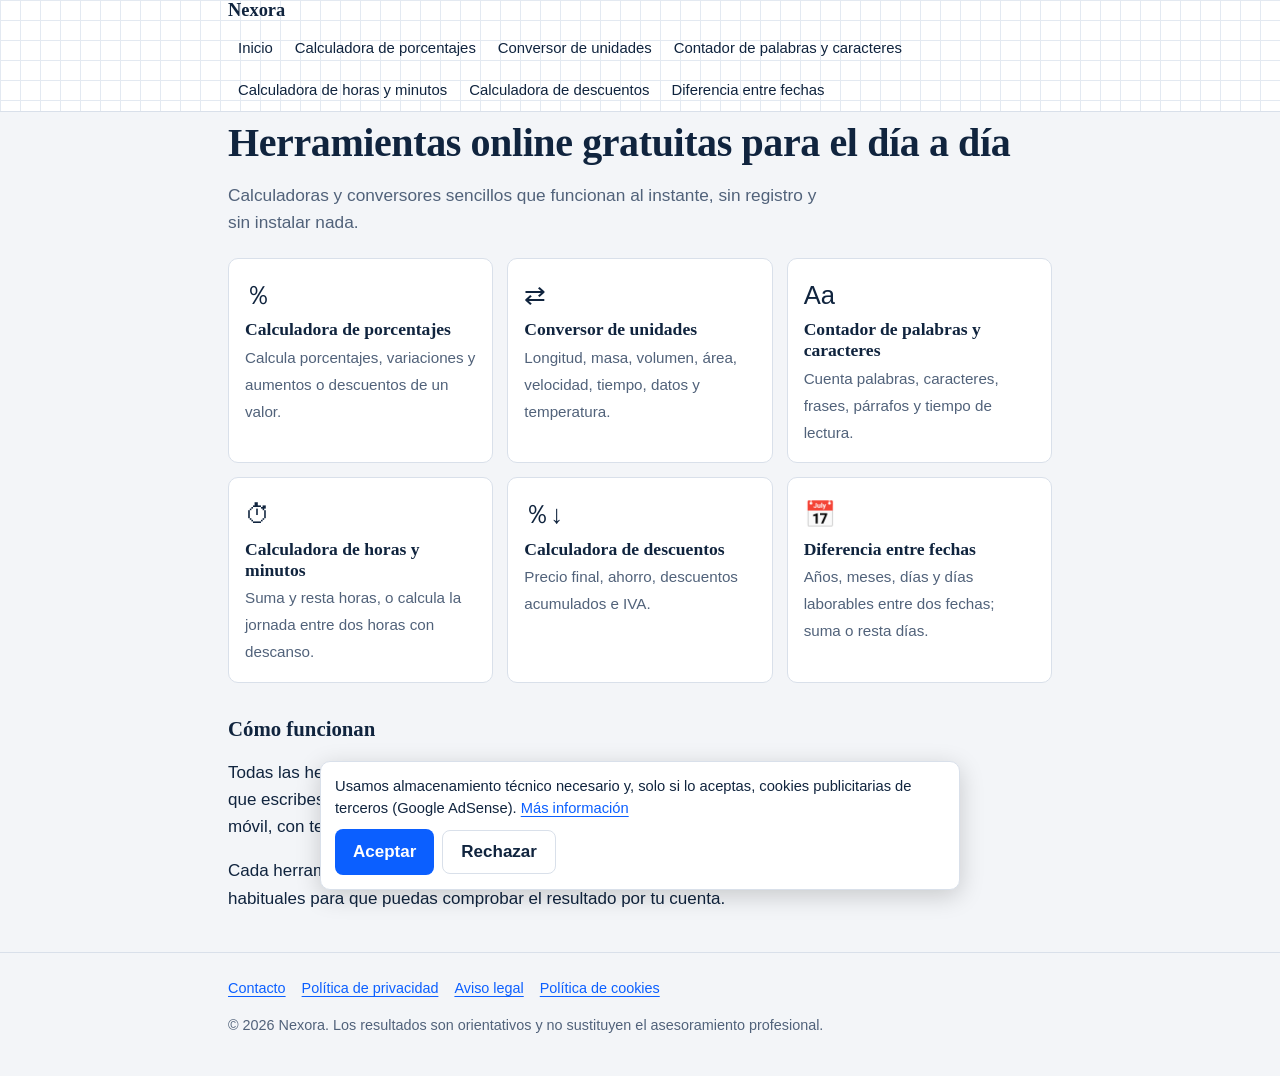
<file: index.html>
<!DOCTYPE html>
<html lang="es"><head><meta name="google-adsense-account" content="ca-pub-1787926124240330"><meta charset="utf-8"><meta name="viewport" content="width=device-width,initial-scale=1,viewport-fit=cover">
<title>Nexora: calculadoras y conversores online gratis</title><meta name="description" content="Calculadora de porcentajes, conversor de unidades, contador de palabras, calculadora de horas, de descuentos y de diferencia entre fechas. Gratis y sin registro.">
<meta name="robots" content="index,follow,max-image-preview:large"><meta name="theme-color" content="#0b5fff">
<link rel="icon" href="data:image/svg+xml,%3Csvg xmlns='http://www.w3.org/2000/svg' viewBox='0 0 32 32'%3E%3Crect width='32' height='32' rx='7' fill='%230b5fff'/%3E%3Cpath d='M9 16h14M16 9v14' stroke='white' stroke-width='3' stroke-linecap='round'/%3E%3C/svg%3E"><link rel="stylesheet" href="style.css">
<meta property="og:type" content="website"><meta property="og:locale" content="es_ES"><meta property="og:site_name" content="Nexora">
<meta property="og:title" content="Nexora: calculadoras y conversores online gratis"><meta property="og:description" content="Calculadora de porcentajes, conversor de unidades, contador de palabras, calculadora de horas, de descuentos y de diferencia entre fechas. Gratis y sin registro."><script type="application/ld+json">{"@context": "https://schema.org", "@type": "WebSite", "name": "Nexora", "inLanguage": "es"}</script>
<script src="app.js" defer></script></head><body>
<a class="skip" href="#main">Saltar al contenido</a>
<header class="top"><div class="wrap bar"><a class="logo" href="index.html">Nexora</a>
<button class="menu" aria-expanded="false" aria-controls="nv">Menú</button>
<nav id="nv" aria-label="Principal"><ul><li><a href="index.html">Inicio</a></li><li><a href="calculadora-porcentajes.html">Calculadora de porcentajes</a></li><li><a href="conversor-unidades.html">Conversor de unidades</a></li><li><a href="contador-palabras.html">Contador de palabras y caracteres</a></li><li><a href="calculadora-horas.html">Calculadora de horas y minutos</a></li><li><a href="calculadora-descuentos.html">Calculadora de descuentos</a></li><li><a href="diferencia-entre-fechas.html">Diferencia entre fechas</a></li></ul></nav></div></header>
<main id="main" class="wrap"><h1>Herramientas online gratuitas para el día a día</h1>
<p class="lead">Calculadoras y conversores sencillos que funcionan al instante, sin registro y sin instalar nada.</p>
<div class="grid"><a class="tl" href="calculadora-porcentajes.html"><i aria-hidden="true">％</i><b>Calculadora de porcentajes</b><span>Calcula porcentajes, variaciones y aumentos o descuentos de un valor.</span></a><a class="tl" href="conversor-unidades.html"><i aria-hidden="true">⇄</i><b>Conversor de unidades</b><span>Longitud, masa, volumen, área, velocidad, tiempo, datos y temperatura.</span></a><a class="tl" href="contador-palabras.html"><i aria-hidden="true">Aa</i><b>Contador de palabras y caracteres</b><span>Cuenta palabras, caracteres, frases, párrafos y tiempo de lectura.</span></a><a class="tl" href="calculadora-horas.html"><i aria-hidden="true">⏱</i><b>Calculadora de horas y minutos</b><span>Suma y resta horas, o calcula la jornada entre dos horas con descanso.</span></a><a class="tl" href="calculadora-descuentos.html"><i aria-hidden="true">％↓</i><b>Calculadora de descuentos</b><span>Precio final, ahorro, descuentos acumulados e IVA.</span></a><a class="tl" href="diferencia-entre-fechas.html"><i aria-hidden="true">📅</i><b>Diferencia entre fechas</b><span>Años, meses, días y días laborables entre dos fechas; suma o resta días.</span></a></div><aside class="ad" aria-label="Publicidad"></aside>
<section class="prose"><h2>Cómo funcionan</h2>
<p>Todas las herramientas se ejecutan en tu propio navegador: los números y textos que escribes no se envían a ningún servidor. Están pensadas para pantallas de móvil, con teclados numéricos y botones grandes.</p>
<p>Cada herramienta incluye las fórmulas que utiliza, ejemplos y respuestas a dudas habituales para que puedas comprobar el resultado por tu cuenta.</p></section></main>
<footer><div class="wrap"><ul><li><a href="contacto.html">Contacto</a></li><li><a href="privacidad.html">Política de privacidad</a></li><li><a href="aviso-legal.html">Aviso legal</a></li><li><a href="cookies.html">Política de cookies</a></li></ul><p>© 2026 Nexora. Los resultados son orientativos y no sustituyen el asesoramiento profesional.</p></div></footer>
</body></html>
</file>
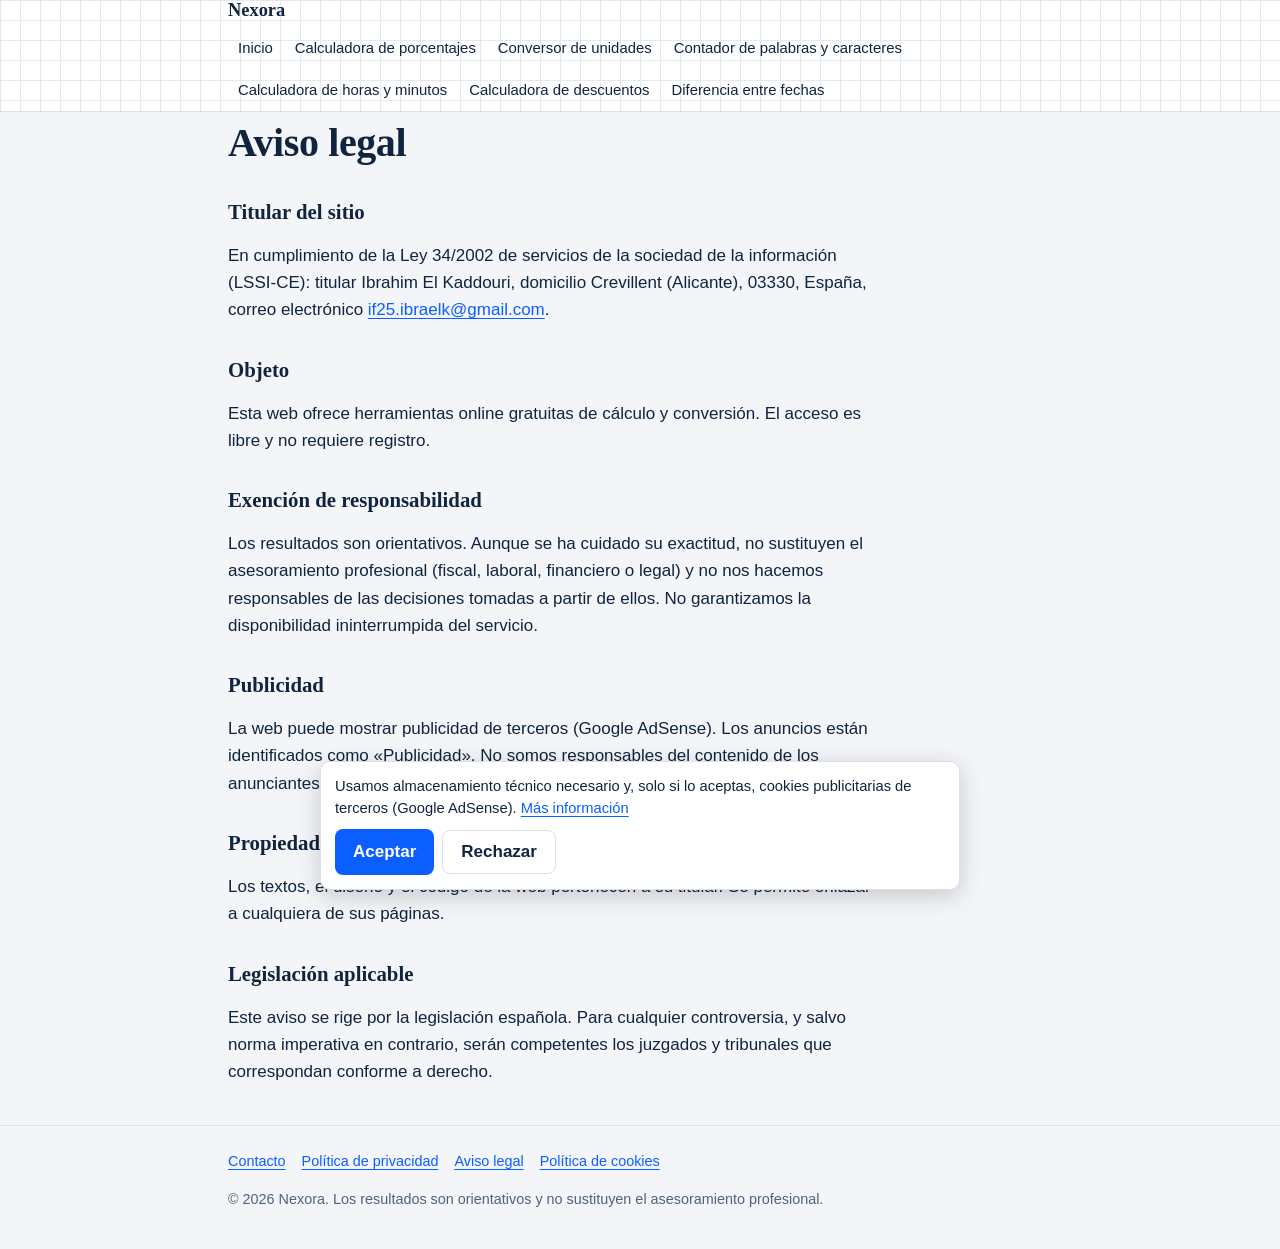
<file: aviso-legal.html>
<!DOCTYPE html>
<html lang="es"><head><meta charset="utf-8"><meta name="viewport" content="width=device-width,initial-scale=1,viewport-fit=cover">
<title>Aviso legal | Nexora</title><meta name="description" content="Aviso legal e información del titular de Nexora (LSSI-CE).">
<meta name="robots" content="index,follow,max-image-preview:large"><meta name="theme-color" content="#0b5fff">
<link rel="icon" href="data:image/svg+xml,%3Csvg xmlns='http://www.w3.org/2000/svg' viewBox='0 0 32 32'%3E%3Crect width='32' height='32' rx='7' fill='%230b5fff'/%3E%3Cpath d='M9 16h14M16 9v14' stroke='white' stroke-width='3' stroke-linecap='round'/%3E%3C/svg%3E"><link rel="stylesheet" href="style.css">
<meta property="og:type" content="website"><meta property="og:locale" content="es_ES"><meta property="og:site_name" content="Nexora">
<meta property="og:title" content="Aviso legal | Nexora"><meta property="og:description" content="Aviso legal e información del titular de Nexora (LSSI-CE).">
<script src="app.js" defer></script></head><body>
<a class="skip" href="#main">Saltar al contenido</a>
<header class="top"><div class="wrap bar"><a class="logo" href="index.html">Nexora</a>
<button class="menu" aria-expanded="false" aria-controls="nv">Menú</button>
<nav id="nv" aria-label="Principal"><ul><li><a href="index.html">Inicio</a></li><li><a href="calculadora-porcentajes.html">Calculadora de porcentajes</a></li><li><a href="conversor-unidades.html">Conversor de unidades</a></li><li><a href="contador-palabras.html">Contador de palabras y caracteres</a></li><li><a href="calculadora-horas.html">Calculadora de horas y minutos</a></li><li><a href="calculadora-descuentos.html">Calculadora de descuentos</a></li><li><a href="diferencia-entre-fechas.html">Diferencia entre fechas</a></li></ul></nav></div></header>
<main id="main" class="wrap"><h1>Aviso legal</h1><div class="prose"><h2>Titular del sitio</h2><p>En cumplimiento de la Ley 34/2002 de servicios de la sociedad de la información (LSSI-CE): titular <span data-site="nombre">[TU NOMBRE]</span>, domicilio <span data-site="domicilio">[DIRECCIÓN]</span>, correo electrónico <a data-site="email" href="#">[TU EMAIL]</a>.</p>
<h2>Objeto</h2><p>Esta web ofrece herramientas online gratuitas de cálculo y conversión. El acceso es libre y no requiere registro.</p>
<h2>Exención de responsabilidad</h2><p>Los resultados son orientativos. Aunque se ha cuidado su exactitud, no sustituyen el asesoramiento profesional (fiscal, laboral, financiero o legal) y no nos hacemos responsables de las decisiones tomadas a partir de ellos. No garantizamos la disponibilidad ininterrumpida del servicio.</p>
<h2>Publicidad</h2><p>La web puede mostrar publicidad de terceros (Google AdSense). Los anuncios están identificados como «Publicidad». No somos responsables del contenido de los anunciantes ni de los sitios enlazados.</p>
<h2>Propiedad intelectual</h2><p>Los textos, el diseño y el código de la web pertenecen a su titular. Se permite enlazar a cualquiera de sus páginas.</p>
<h2>Legislación aplicable</h2><p>Este aviso se rige por la legislación española. Para cualquier controversia, y salvo norma imperativa en contrario, serán competentes los juzgados y tribunales que correspondan conforme a derecho.</p></div></main>
<footer><div class="wrap"><ul><li><a href="contacto.html">Contacto</a></li><li><a href="privacidad.html">Política de privacidad</a></li><li><a href="aviso-legal.html">Aviso legal</a></li><li><a href="cookies.html">Política de cookies</a></li></ul><p>© 2026 Nexora. Los resultados son orientativos y no sustituyen el asesoramiento profesional.</p></div></footer>
</body></html>
</file>
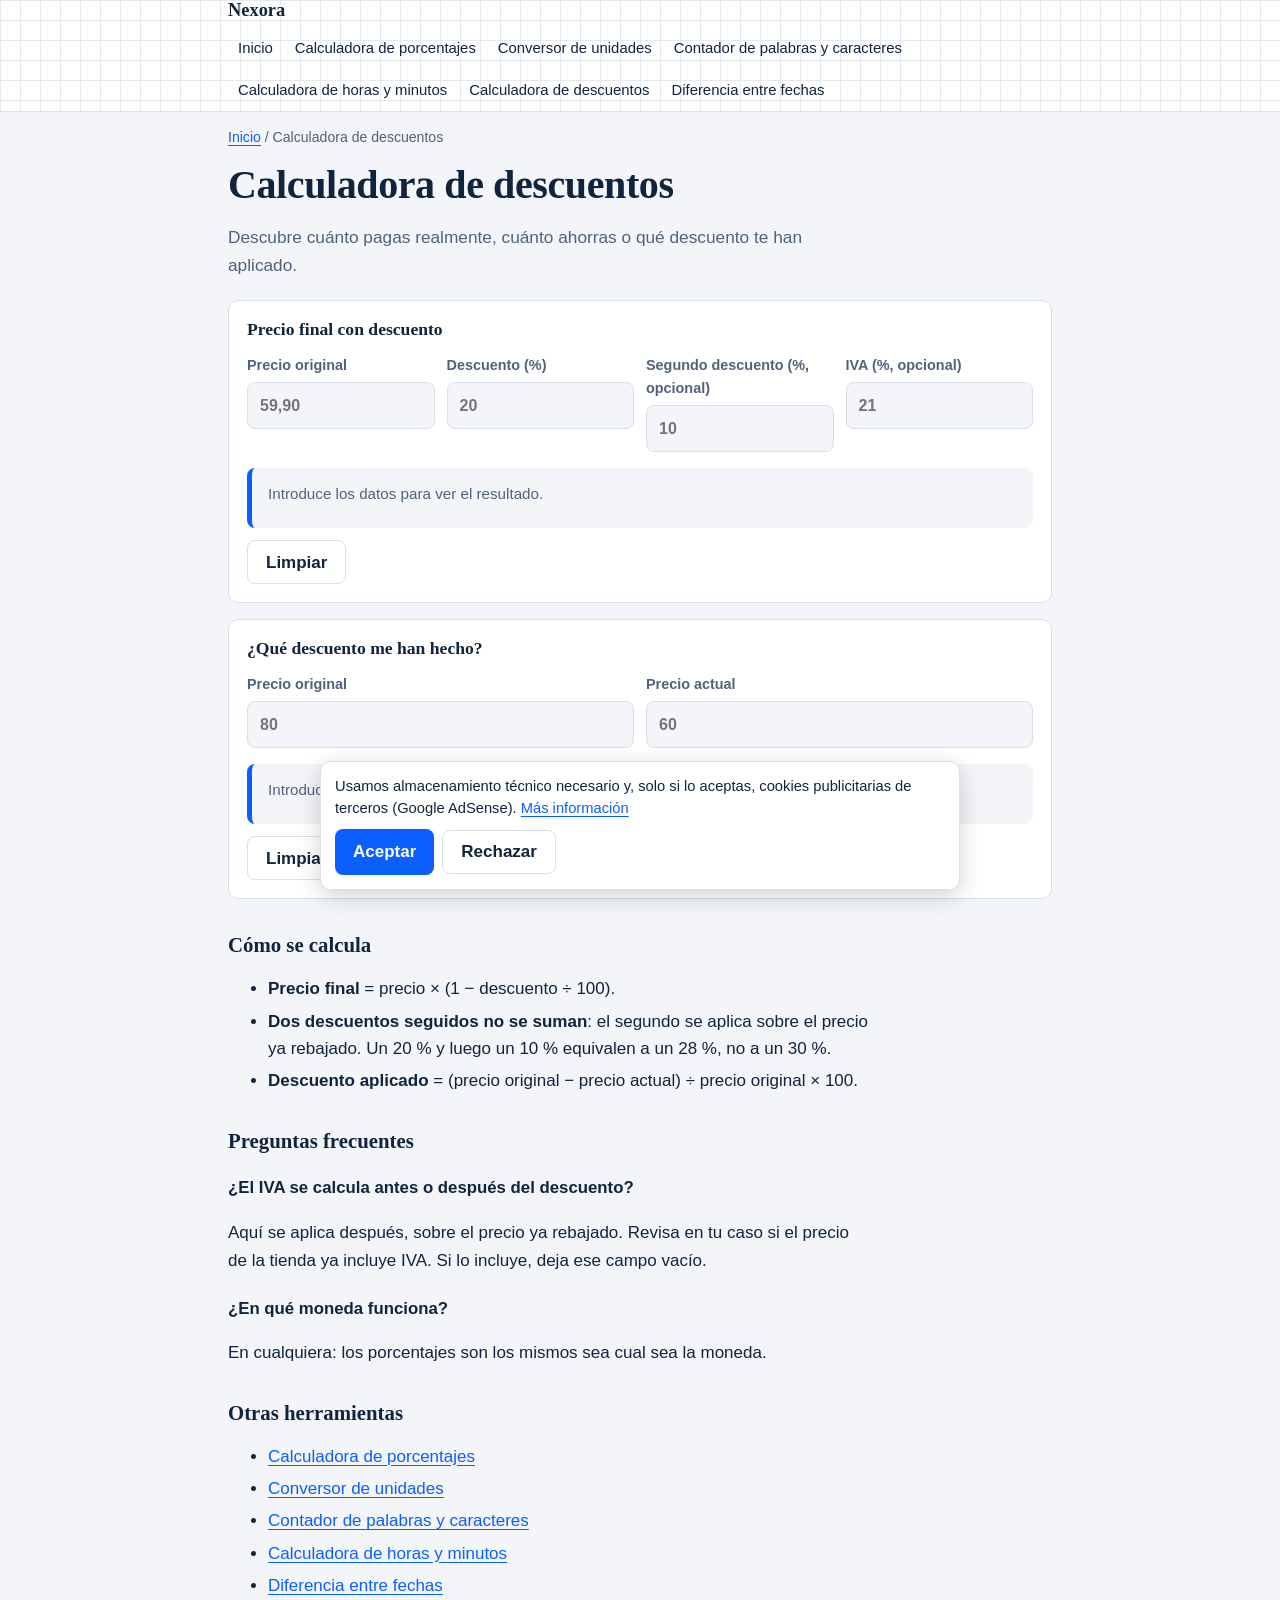
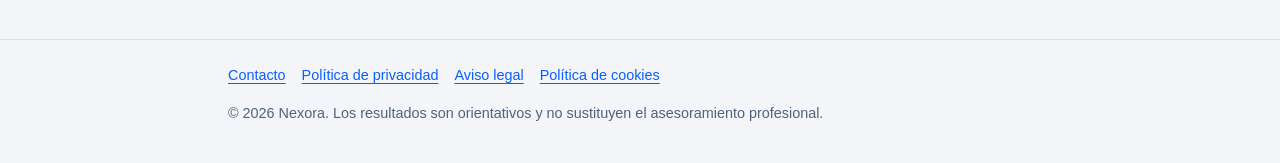
<file: calculadora-descuentos.html>
<!DOCTYPE html>
<html lang="es"><head><meta charset="utf-8"><meta name="viewport" content="width=device-width,initial-scale=1,viewport-fit=cover">
<title>Calculadora de descuentos online: precio final y ahorro | Nexora</title><meta name="description" content="Calcula el precio final tras un descuento, el ahorro, dos descuentos acumulados y el IVA. También el porcentaje de descuento entre dos precios.">
<meta name="robots" content="index,follow,max-image-preview:large"><meta name="theme-color" content="#0b5fff">
<link rel="icon" href="data:image/svg+xml,%3Csvg xmlns='http://www.w3.org/2000/svg' viewBox='0 0 32 32'%3E%3Crect width='32' height='32' rx='7' fill='%230b5fff'/%3E%3Cpath d='M9 16h14M16 9v14' stroke='white' stroke-width='3' stroke-linecap='round'/%3E%3C/svg%3E"><link rel="stylesheet" href="style.css">
<meta property="og:type" content="website"><meta property="og:locale" content="es_ES"><meta property="og:site_name" content="Nexora">
<meta property="og:title" content="Calculadora de descuentos online: precio final y ahorro | Nexora"><meta property="og:description" content="Calcula el precio final tras un descuento, el ahorro, dos descuentos acumulados y el IVA. También el porcentaje de descuento entre dos precios."><script type="application/ld+json">{"@context": "https://schema.org", "@type": "WebApplication", "name": "Calculadora de descuentos", "description": "Calcula el precio final tras un descuento, el ahorro, dos descuentos acumulados y el IVA. También el porcentaje de descuento entre dos precios.", "applicationCategory": "UtilitiesApplication", "operatingSystem": "Any", "inLanguage": "es", "offers": {"@type": "Offer", "price": "0", "priceCurrency": "EUR"}}</script>
<script src="app.js" defer></script></head><body>
<a class="skip" href="#main">Saltar al contenido</a>
<header class="top"><div class="wrap bar"><a class="logo" href="index.html">Nexora</a>
<button class="menu" aria-expanded="false" aria-controls="nv">Menú</button>
<nav id="nv" aria-label="Principal"><ul><li><a href="index.html">Inicio</a></li><li><a href="calculadora-porcentajes.html">Calculadora de porcentajes</a></li><li><a href="conversor-unidades.html">Conversor de unidades</a></li><li><a href="contador-palabras.html">Contador de palabras y caracteres</a></li><li><a href="calculadora-horas.html">Calculadora de horas y minutos</a></li><li><a href="calculadora-descuentos.html">Calculadora de descuentos</a></li><li><a href="diferencia-entre-fechas.html">Diferencia entre fechas</a></li></ul></nav></div></header>
<main id="main" class="wrap"><p class="bc"><a href="index.html">Inicio</a> / Calculadora de descuentos</p><h1>Calculadora de descuentos</h1><p class="lead">Descubre cuánto pagas realmente, cuánto ahorras o qué descuento te han aplicado.</p><form class="card" data-calc="desc1" novalidate><h2>Precio final con descuento</h2><div class="fields"><label>Precio original<input name="p" type="text" inputmode="decimal" autocomplete="off" placeholder="59,90"></label><label>Descuento (%)<input name="d1" type="text" inputmode="decimal" autocomplete="off" placeholder="20"></label><label>Segundo descuento (%, opcional)<input name="d2" type="text" inputmode="decimal" autocomplete="off" placeholder="10"></label><label>IVA (%, opcional)<input name="iva" type="text" inputmode="decimal" autocomplete="off" placeholder="21"></label></div><output class="res" aria-live="polite"></output><button type="reset" class="btn sec">Limpiar</button></form><form class="card" data-calc="desc2" novalidate><h2>¿Qué descuento me han hecho?</h2><div class="fields"><label>Precio original<input name="o" type="text" inputmode="decimal" autocomplete="off" placeholder="80"></label><label>Precio actual<input name="x" type="text" inputmode="decimal" autocomplete="off" placeholder="60"></label></div><output class="res" aria-live="polite"></output><button type="reset" class="btn sec">Limpiar</button></form><aside class="ad" aria-label="Publicidad"></aside><section class="prose"><h2>Cómo se calcula</h2>
<ul><li><b>Precio final</b> = precio × (1 − descuento ÷ 100).</li>
<li><b>Dos descuentos seguidos no se suman</b>: el segundo se aplica sobre el precio ya rebajado. Un 20 % y luego un 10 % equivalen a un 28 %, no a un 30 %.</li>
<li><b>Descuento aplicado</b> = (precio original − precio actual) ÷ precio original × 100.</li></ul>
<h2>Preguntas frecuentes</h2>
<h3>¿El IVA se calcula antes o después del descuento?</h3><p>Aquí se aplica después, sobre el precio ya rebajado. Revisa en tu caso si el precio de la tienda ya incluye IVA. Si lo incluye, deja ese campo vacío.</p>
<h3>¿En qué moneda funciona?</h3><p>En cualquiera: los porcentajes son los mismos sea cual sea la moneda.</p></section><aside class="ad" aria-label="Publicidad"></aside><section class="prose"><h2>Otras herramientas</h2><ul><li><a href="calculadora-porcentajes.html">Calculadora de porcentajes</a></li><li><a href="conversor-unidades.html">Conversor de unidades</a></li><li><a href="contador-palabras.html">Contador de palabras y caracteres</a></li><li><a href="calculadora-horas.html">Calculadora de horas y minutos</a></li><li><a href="diferencia-entre-fechas.html">Diferencia entre fechas</a></li></ul></section></main>
<footer><div class="wrap"><ul><li><a href="contacto.html">Contacto</a></li><li><a href="privacidad.html">Política de privacidad</a></li><li><a href="aviso-legal.html">Aviso legal</a></li><li><a href="cookies.html">Política de cookies</a></li></ul><p>© 2026 Nexora. Los resultados son orientativos y no sustituyen el asesoramiento profesional.</p></div></footer>
</body></html>
</file>
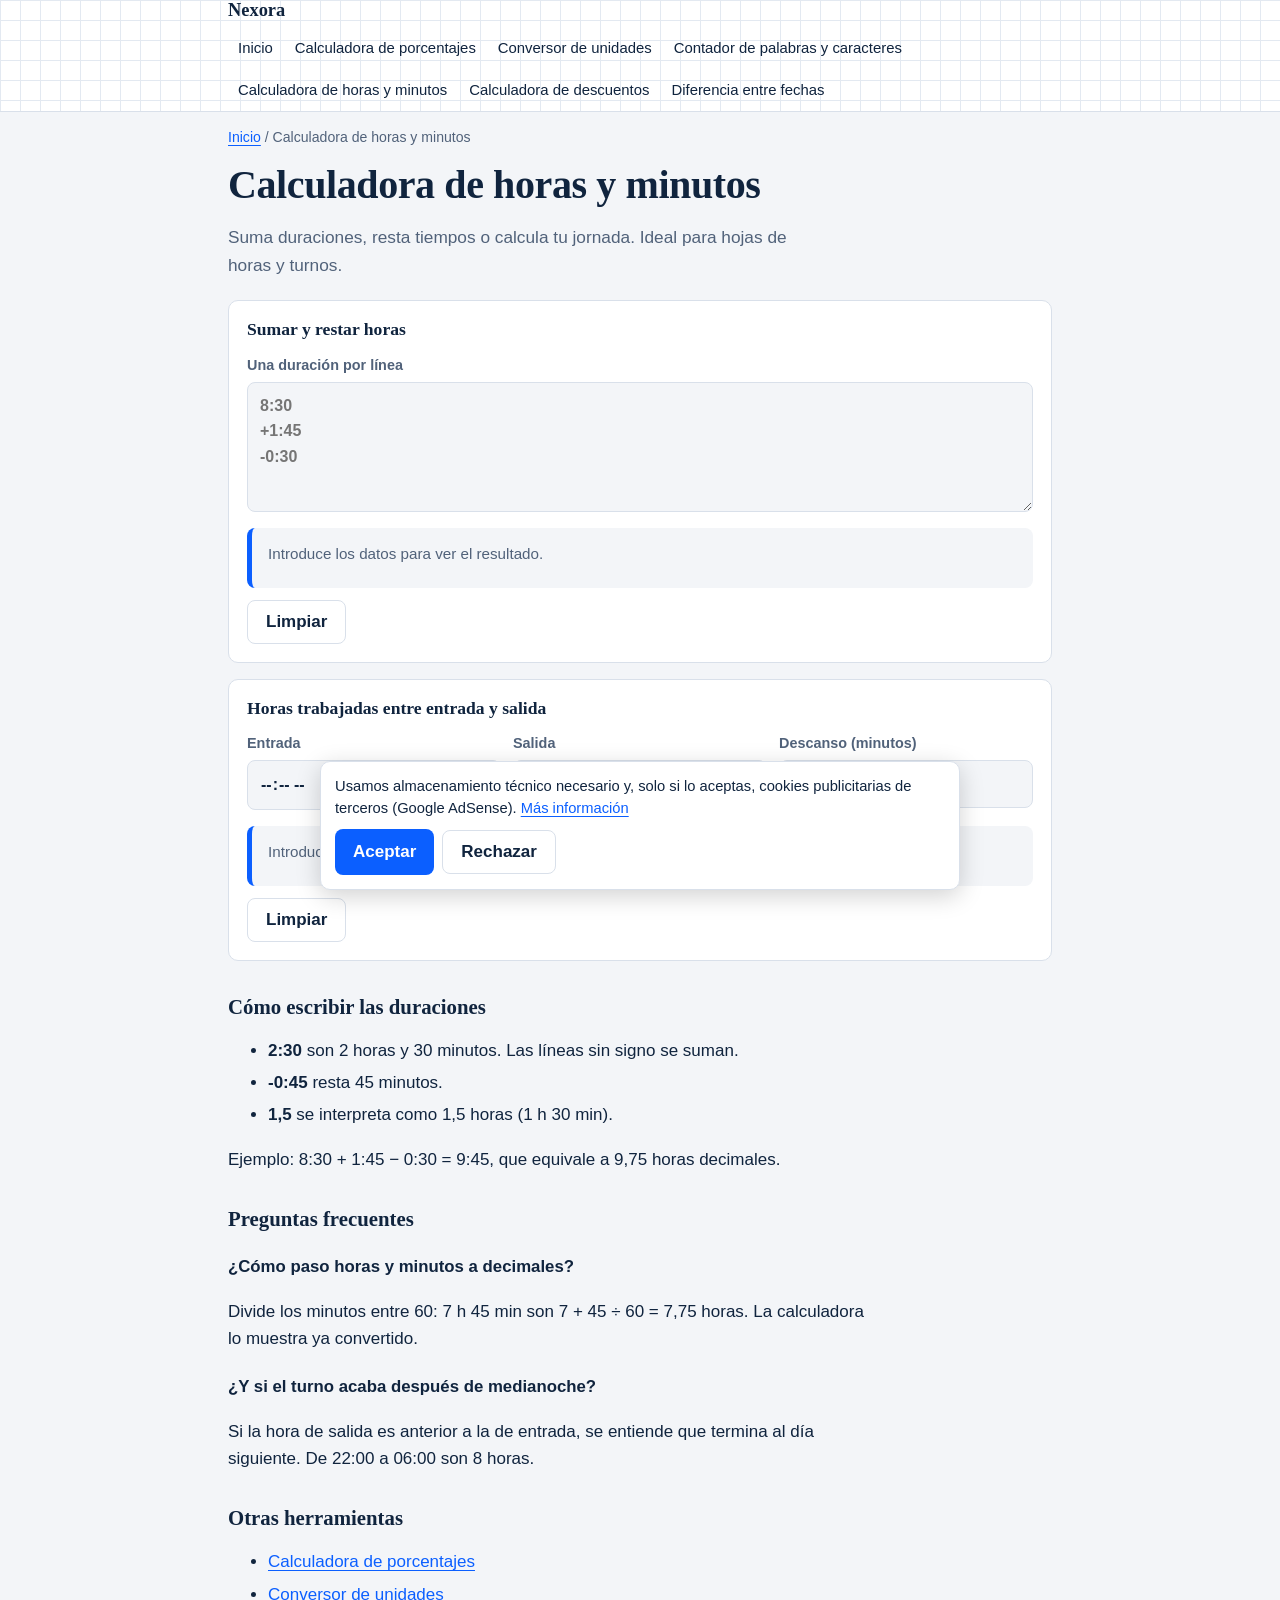
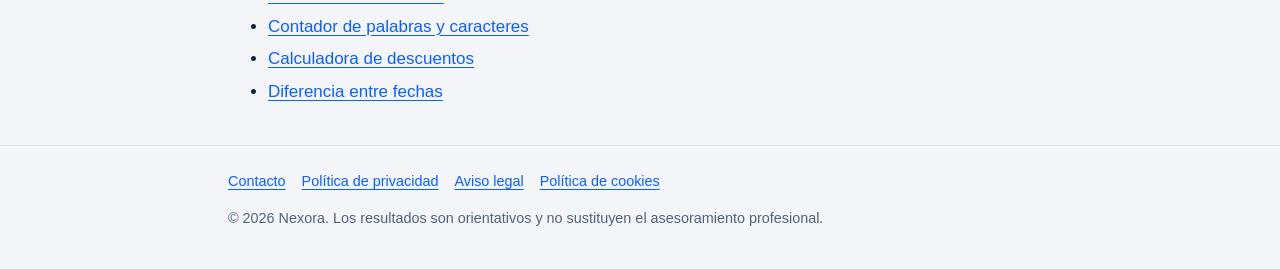
<file: calculadora-horas.html>
<!DOCTYPE html>
<html lang="es"><head><meta charset="utf-8"><meta name="viewport" content="width=device-width,initial-scale=1,viewport-fit=cover">
<title>Calculadora de horas y minutos: sumar, restar y jornada | Nexora</title><meta name="description" content="Suma y resta horas y minutos, convierte a horas decimales y calcula el tiempo trabajado entre una hora de entrada y otra de salida con descanso.">
<meta name="robots" content="index,follow,max-image-preview:large"><meta name="theme-color" content="#0b5fff">
<link rel="icon" href="data:image/svg+xml,%3Csvg xmlns='http://www.w3.org/2000/svg' viewBox='0 0 32 32'%3E%3Crect width='32' height='32' rx='7' fill='%230b5fff'/%3E%3Cpath d='M9 16h14M16 9v14' stroke='white' stroke-width='3' stroke-linecap='round'/%3E%3C/svg%3E"><link rel="stylesheet" href="style.css">
<meta property="og:type" content="website"><meta property="og:locale" content="es_ES"><meta property="og:site_name" content="Nexora">
<meta property="og:title" content="Calculadora de horas y minutos: sumar, restar y jornada | Nexora"><meta property="og:description" content="Suma y resta horas y minutos, convierte a horas decimales y calcula el tiempo trabajado entre una hora de entrada y otra de salida con descanso."><script type="application/ld+json">{"@context": "https://schema.org", "@type": "WebApplication", "name": "Calculadora de horas y minutos", "description": "Suma y resta horas y minutos, convierte a horas decimales y calcula el tiempo trabajado entre una hora de entrada y otra de salida con descanso.", "applicationCategory": "UtilitiesApplication", "operatingSystem": "Any", "inLanguage": "es", "offers": {"@type": "Offer", "price": "0", "priceCurrency": "EUR"}}</script>
<script src="app.js" defer></script></head><body>
<a class="skip" href="#main">Saltar al contenido</a>
<header class="top"><div class="wrap bar"><a class="logo" href="index.html">Nexora</a>
<button class="menu" aria-expanded="false" aria-controls="nv">Menú</button>
<nav id="nv" aria-label="Principal"><ul><li><a href="index.html">Inicio</a></li><li><a href="calculadora-porcentajes.html">Calculadora de porcentajes</a></li><li><a href="conversor-unidades.html">Conversor de unidades</a></li><li><a href="contador-palabras.html">Contador de palabras y caracteres</a></li><li><a href="calculadora-horas.html">Calculadora de horas y minutos</a></li><li><a href="calculadora-descuentos.html">Calculadora de descuentos</a></li><li><a href="diferencia-entre-fechas.html">Diferencia entre fechas</a></li></ul></nav></div></header>
<main id="main" class="wrap"><p class="bc"><a href="index.html">Inicio</a> / Calculadora de horas y minutos</p><h1>Calculadora de horas y minutos</h1><p class="lead">Suma duraciones, resta tiempos o calcula tu jornada. Ideal para hojas de horas y turnos.</p><form class="card" data-calc="hrs1" novalidate><h2>Sumar y restar horas</h2><div class="fields"><label style="grid-column:1/-1">Una duración por línea<textarea name="t" style="min-height:130px" placeholder="8:30&#10;+1:45&#10;-0:30"></textarea></label></div><output class="res" aria-live="polite"></output><button type="reset" class="btn sec">Limpiar</button></form><form class="card" data-calc="hrs2" novalidate><h2>Horas trabajadas entre entrada y salida</h2><div class="fields"><label>Entrada<input name="s" type="time"></label><label>Salida<input name="e" type="time"></label><label>Descanso (minutos)<input name="br" type="text" inputmode="decimal" autocomplete="off" placeholder="30"></label></div><output class="res" aria-live="polite"></output><button type="reset" class="btn sec">Limpiar</button></form><aside class="ad" aria-label="Publicidad"></aside><section class="prose"><h2>Cómo escribir las duraciones</h2>
<ul><li><b>2:30</b> son 2 horas y 30 minutos. Las líneas sin signo se suman.</li><li><b>-0:45</b> resta 45 minutos.</li><li><b>1,5</b> se interpreta como 1,5 horas (1 h 30 min).</li></ul>
<p>Ejemplo: 8:30 + 1:45 − 0:30 = 9:45, que equivale a 9,75 horas decimales.</p>
<h2>Preguntas frecuentes</h2>
<h3>¿Cómo paso horas y minutos a decimales?</h3><p>Divide los minutos entre 60: 7 h 45 min son 7 + 45 ÷ 60 = 7,75 horas. La calculadora lo muestra ya convertido.</p>
<h3>¿Y si el turno acaba después de medianoche?</h3><p>Si la hora de salida es anterior a la de entrada, se entiende que termina al día siguiente. De 22:00 a 06:00 son 8 horas.</p></section><aside class="ad" aria-label="Publicidad"></aside><section class="prose"><h2>Otras herramientas</h2><ul><li><a href="calculadora-porcentajes.html">Calculadora de porcentajes</a></li><li><a href="conversor-unidades.html">Conversor de unidades</a></li><li><a href="contador-palabras.html">Contador de palabras y caracteres</a></li><li><a href="calculadora-descuentos.html">Calculadora de descuentos</a></li><li><a href="diferencia-entre-fechas.html">Diferencia entre fechas</a></li></ul></section></main>
<footer><div class="wrap"><ul><li><a href="contacto.html">Contacto</a></li><li><a href="privacidad.html">Política de privacidad</a></li><li><a href="aviso-legal.html">Aviso legal</a></li><li><a href="cookies.html">Política de cookies</a></li></ul><p>© 2026 Nexora. Los resultados son orientativos y no sustituyen el asesoramiento profesional.</p></div></footer>
</body></html>
</file>
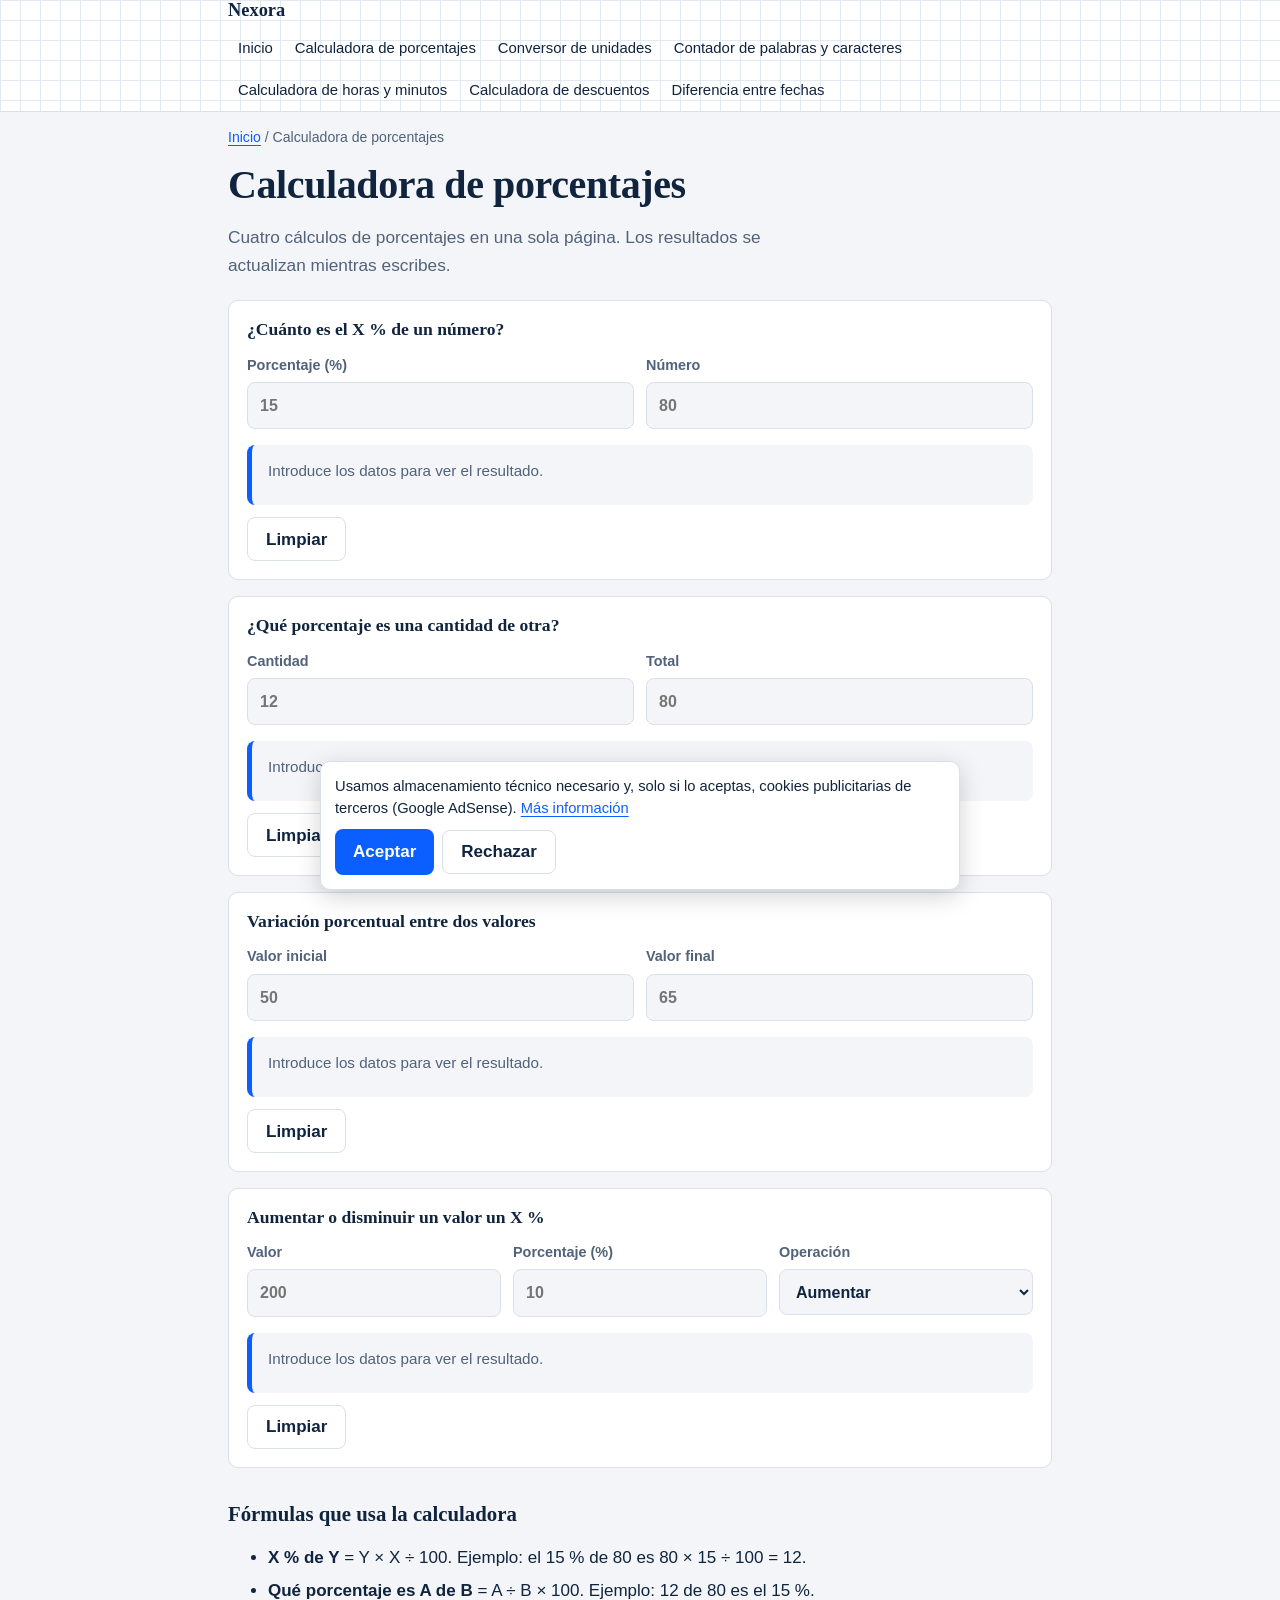
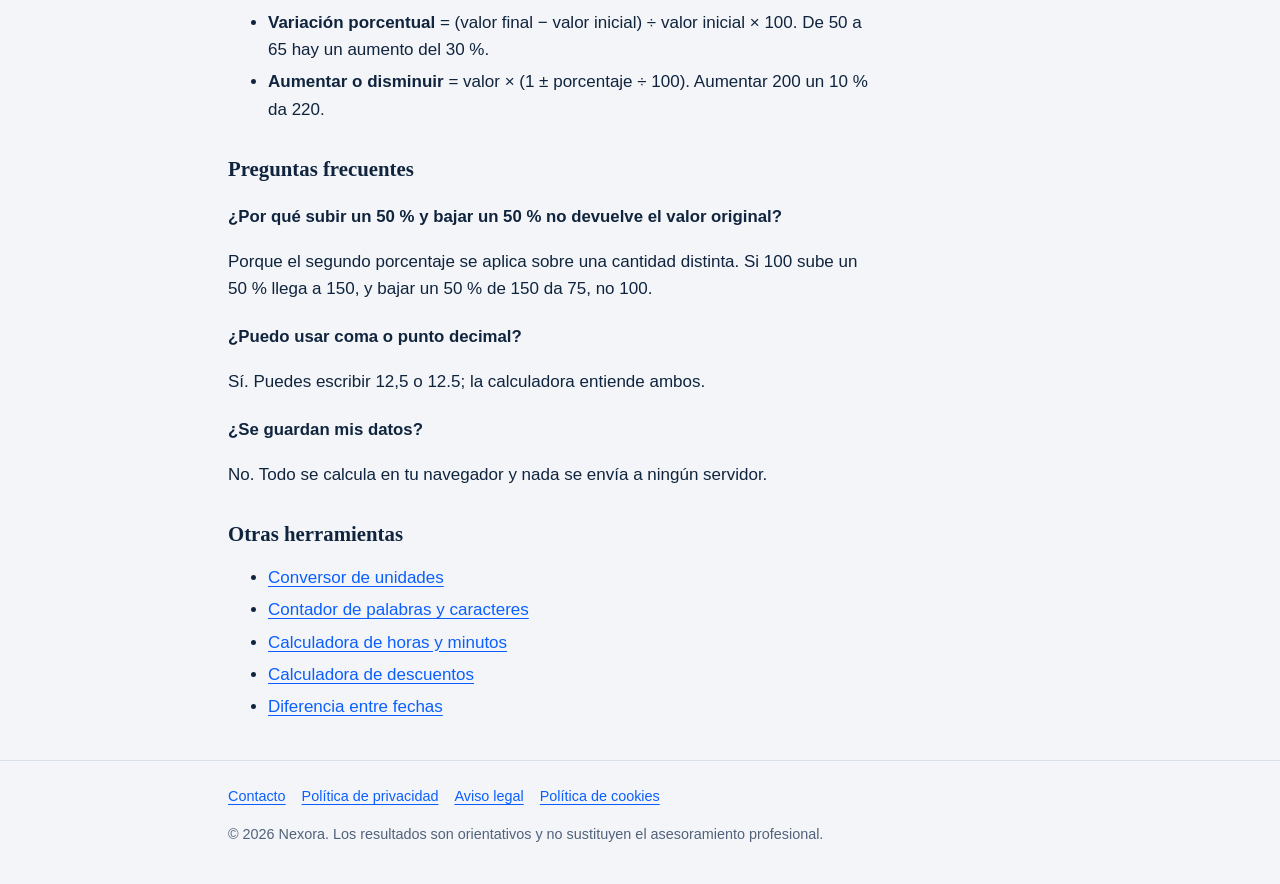
<file: calculadora-porcentajes.html>
<!DOCTYPE html>
<html lang="es"><head><meta charset="utf-8"><meta name="viewport" content="width=device-width,initial-scale=1,viewport-fit=cover">
<title>Calculadora de porcentajes online gratis | Nexora</title><meta name="description" content="Calcula el porcentaje de un número, qué porcentaje es una cantidad de otra, la variación porcentual y aumentos o disminuciones. Gratis y sin registro.">
<meta name="robots" content="index,follow,max-image-preview:large"><meta name="theme-color" content="#0b5fff">
<link rel="icon" href="data:image/svg+xml,%3Csvg xmlns='http://www.w3.org/2000/svg' viewBox='0 0 32 32'%3E%3Crect width='32' height='32' rx='7' fill='%230b5fff'/%3E%3Cpath d='M9 16h14M16 9v14' stroke='white' stroke-width='3' stroke-linecap='round'/%3E%3C/svg%3E"><link rel="stylesheet" href="style.css">
<meta property="og:type" content="website"><meta property="og:locale" content="es_ES"><meta property="og:site_name" content="Nexora">
<meta property="og:title" content="Calculadora de porcentajes online gratis | Nexora"><meta property="og:description" content="Calcula el porcentaje de un número, qué porcentaje es una cantidad de otra, la variación porcentual y aumentos o disminuciones. Gratis y sin registro."><script type="application/ld+json">{"@context": "https://schema.org", "@type": "WebApplication", "name": "Calculadora de porcentajes", "description": "Calcula el porcentaje de un número, qué porcentaje es una cantidad de otra, la variación porcentual y aumentos o disminuciones. Gratis y sin registro.", "applicationCategory": "UtilitiesApplication", "operatingSystem": "Any", "inLanguage": "es", "offers": {"@type": "Offer", "price": "0", "priceCurrency": "EUR"}}</script>
<script src="app.js" defer></script></head><body>
<a class="skip" href="#main">Saltar al contenido</a>
<header class="top"><div class="wrap bar"><a class="logo" href="index.html">Nexora</a>
<button class="menu" aria-expanded="false" aria-controls="nv">Menú</button>
<nav id="nv" aria-label="Principal"><ul><li><a href="index.html">Inicio</a></li><li><a href="calculadora-porcentajes.html">Calculadora de porcentajes</a></li><li><a href="conversor-unidades.html">Conversor de unidades</a></li><li><a href="contador-palabras.html">Contador de palabras y caracteres</a></li><li><a href="calculadora-horas.html">Calculadora de horas y minutos</a></li><li><a href="calculadora-descuentos.html">Calculadora de descuentos</a></li><li><a href="diferencia-entre-fechas.html">Diferencia entre fechas</a></li></ul></nav></div></header>
<main id="main" class="wrap"><p class="bc"><a href="index.html">Inicio</a> / Calculadora de porcentajes</p><h1>Calculadora de porcentajes</h1><p class="lead">Cuatro cálculos de porcentajes en una sola página. Los resultados se actualizan mientras escribes.</p><form class="card" data-calc="pct1" novalidate><h2>¿Cuánto es el X % de un número?</h2><div class="fields"><label>Porcentaje (%)<input name="a" type="text" inputmode="decimal" autocomplete="off" placeholder="15"></label><label>Número<input name="b" type="text" inputmode="decimal" autocomplete="off" placeholder="80"></label></div><output class="res" aria-live="polite"></output><button type="reset" class="btn sec">Limpiar</button></form><form class="card" data-calc="pct2" novalidate><h2>¿Qué porcentaje es una cantidad de otra?</h2><div class="fields"><label>Cantidad<input name="a" type="text" inputmode="decimal" autocomplete="off" placeholder="12"></label><label>Total<input name="b" type="text" inputmode="decimal" autocomplete="off" placeholder="80"></label></div><output class="res" aria-live="polite"></output><button type="reset" class="btn sec">Limpiar</button></form><form class="card" data-calc="pct3" novalidate><h2>Variación porcentual entre dos valores</h2><div class="fields"><label>Valor inicial<input name="a" type="text" inputmode="decimal" autocomplete="off" placeholder="50"></label><label>Valor final<input name="b" type="text" inputmode="decimal" autocomplete="off" placeholder="65"></label></div><output class="res" aria-live="polite"></output><button type="reset" class="btn sec">Limpiar</button></form><form class="card" data-calc="pct4" novalidate><h2>Aumentar o disminuir un valor un X %</h2><div class="fields"><label>Valor<input name="a" type="text" inputmode="decimal" autocomplete="off" placeholder="200"></label><label>Porcentaje (%)<input name="b" type="text" inputmode="decimal" autocomplete="off" placeholder="10"></label><label>Operación<select name="m"><option value="add">Aumentar</option><option value="sub">Disminuir</option></select></label></div><output class="res" aria-live="polite"></output><button type="reset" class="btn sec">Limpiar</button></form><aside class="ad" aria-label="Publicidad"></aside><section class="prose"><h2>Fórmulas que usa la calculadora</h2>
<ul><li><b>X % de Y</b> = Y × X ÷ 100. Ejemplo: el 15 % de 80 es 80 × 15 ÷ 100 = 12.</li>
<li><b>Qué porcentaje es A de B</b> = A ÷ B × 100. Ejemplo: 12 de 80 es el 15 %.</li>
<li><b>Variación porcentual</b> = (valor final − valor inicial) ÷ valor inicial × 100. De 50 a 65 hay un aumento del 30 %.</li>
<li><b>Aumentar o disminuir</b> = valor × (1 ± porcentaje ÷ 100). Aumentar 200 un 10 % da 220.</li></ul>
<h2>Preguntas frecuentes</h2>
<h3>¿Por qué subir un 50 % y bajar un 50 % no devuelve el valor original?</h3>
<p>Porque el segundo porcentaje se aplica sobre una cantidad distinta. Si 100 sube un 50 % llega a 150, y bajar un 50 % de 150 da 75, no 100.</p>
<h3>¿Puedo usar coma o punto decimal?</h3>
<p>Sí. Puedes escribir 12,5 o 12.5; la calculadora entiende ambos.</p>
<h3>¿Se guardan mis datos?</h3>
<p>No. Todo se calcula en tu navegador y nada se envía a ningún servidor.</p></section><aside class="ad" aria-label="Publicidad"></aside><section class="prose"><h2>Otras herramientas</h2><ul><li><a href="conversor-unidades.html">Conversor de unidades</a></li><li><a href="contador-palabras.html">Contador de palabras y caracteres</a></li><li><a href="calculadora-horas.html">Calculadora de horas y minutos</a></li><li><a href="calculadora-descuentos.html">Calculadora de descuentos</a></li><li><a href="diferencia-entre-fechas.html">Diferencia entre fechas</a></li></ul></section></main>
<footer><div class="wrap"><ul><li><a href="contacto.html">Contacto</a></li><li><a href="privacidad.html">Política de privacidad</a></li><li><a href="aviso-legal.html">Aviso legal</a></li><li><a href="cookies.html">Política de cookies</a></li></ul><p>© 2026 Nexora. Los resultados son orientativos y no sustituyen el asesoramiento profesional.</p></div></footer>
</body></html>
</file>
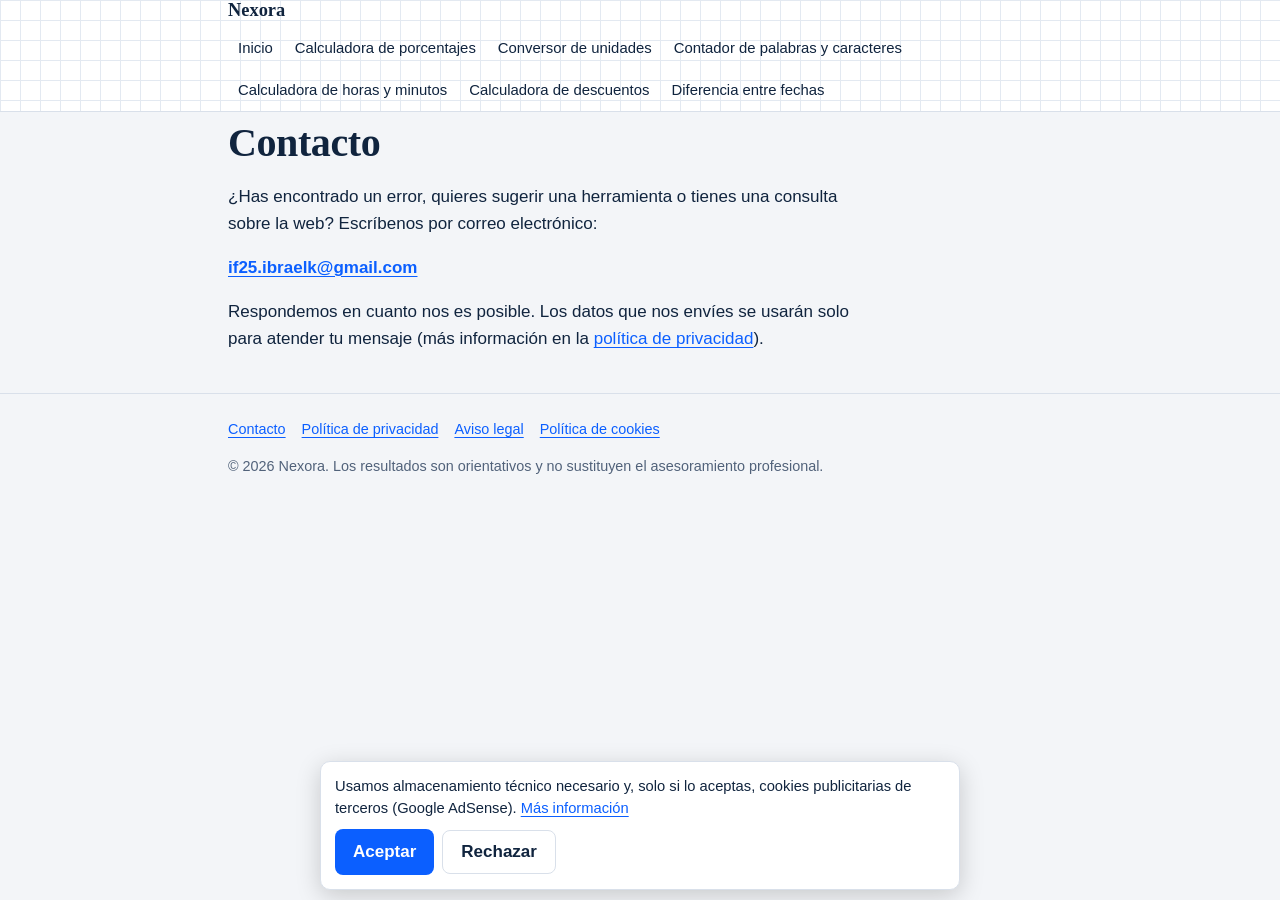
<file: contacto.html>
<!DOCTYPE html>
<html lang="es"><head><meta charset="utf-8"><meta name="viewport" content="width=device-width,initial-scale=1,viewport-fit=cover">
<title>Contacto | Nexora</title><meta name="description" content="Contacta con el responsable de Nexora para dudas, errores o sugerencias.">
<meta name="robots" content="index,follow,max-image-preview:large"><meta name="theme-color" content="#0b5fff">
<link rel="icon" href="data:image/svg+xml,%3Csvg xmlns='http://www.w3.org/2000/svg' viewBox='0 0 32 32'%3E%3Crect width='32' height='32' rx='7' fill='%230b5fff'/%3E%3Cpath d='M9 16h14M16 9v14' stroke='white' stroke-width='3' stroke-linecap='round'/%3E%3C/svg%3E"><link rel="stylesheet" href="style.css">
<meta property="og:type" content="website"><meta property="og:locale" content="es_ES"><meta property="og:site_name" content="Nexora">
<meta property="og:title" content="Contacto | Nexora"><meta property="og:description" content="Contacta con el responsable de Nexora para dudas, errores o sugerencias.">
<script src="app.js" defer></script></head><body>
<a class="skip" href="#main">Saltar al contenido</a>
<header class="top"><div class="wrap bar"><a class="logo" href="index.html">Nexora</a>
<button class="menu" aria-expanded="false" aria-controls="nv">Menú</button>
<nav id="nv" aria-label="Principal"><ul><li><a href="index.html">Inicio</a></li><li><a href="calculadora-porcentajes.html">Calculadora de porcentajes</a></li><li><a href="conversor-unidades.html">Conversor de unidades</a></li><li><a href="contador-palabras.html">Contador de palabras y caracteres</a></li><li><a href="calculadora-horas.html">Calculadora de horas y minutos</a></li><li><a href="calculadora-descuentos.html">Calculadora de descuentos</a></li><li><a href="diferencia-entre-fechas.html">Diferencia entre fechas</a></li></ul></nav></div></header>
<main id="main" class="wrap"><h1>Contacto</h1><div class="prose"><p>¿Has encontrado un error, quieres sugerir una herramienta o tienes una consulta sobre la web? Escríbenos por correo electrónico:</p>
<p><b><a data-site="email" href="#">[if25.ibraelk@gmail.com]</a></b></p><p>Respondemos en cuanto nos es posible. Los datos que nos envíes se usarán solo para atender tu mensaje (más información en la <a href="privacidad.html">política de privacidad</a>).</p></div></main>
<footer><div class="wrap"><ul><li><a href="contacto.html">Contacto</a></li><li><a href="privacidad.html">Política de privacidad</a></li><li><a href="aviso-legal.html">Aviso legal</a></li><li><a href="cookies.html">Política de cookies</a></li></ul><p>© 2026 Nexora. Los resultados son orientativos y no sustituyen el asesoramiento profesional.</p></div></footer>
</body></html>
</file>
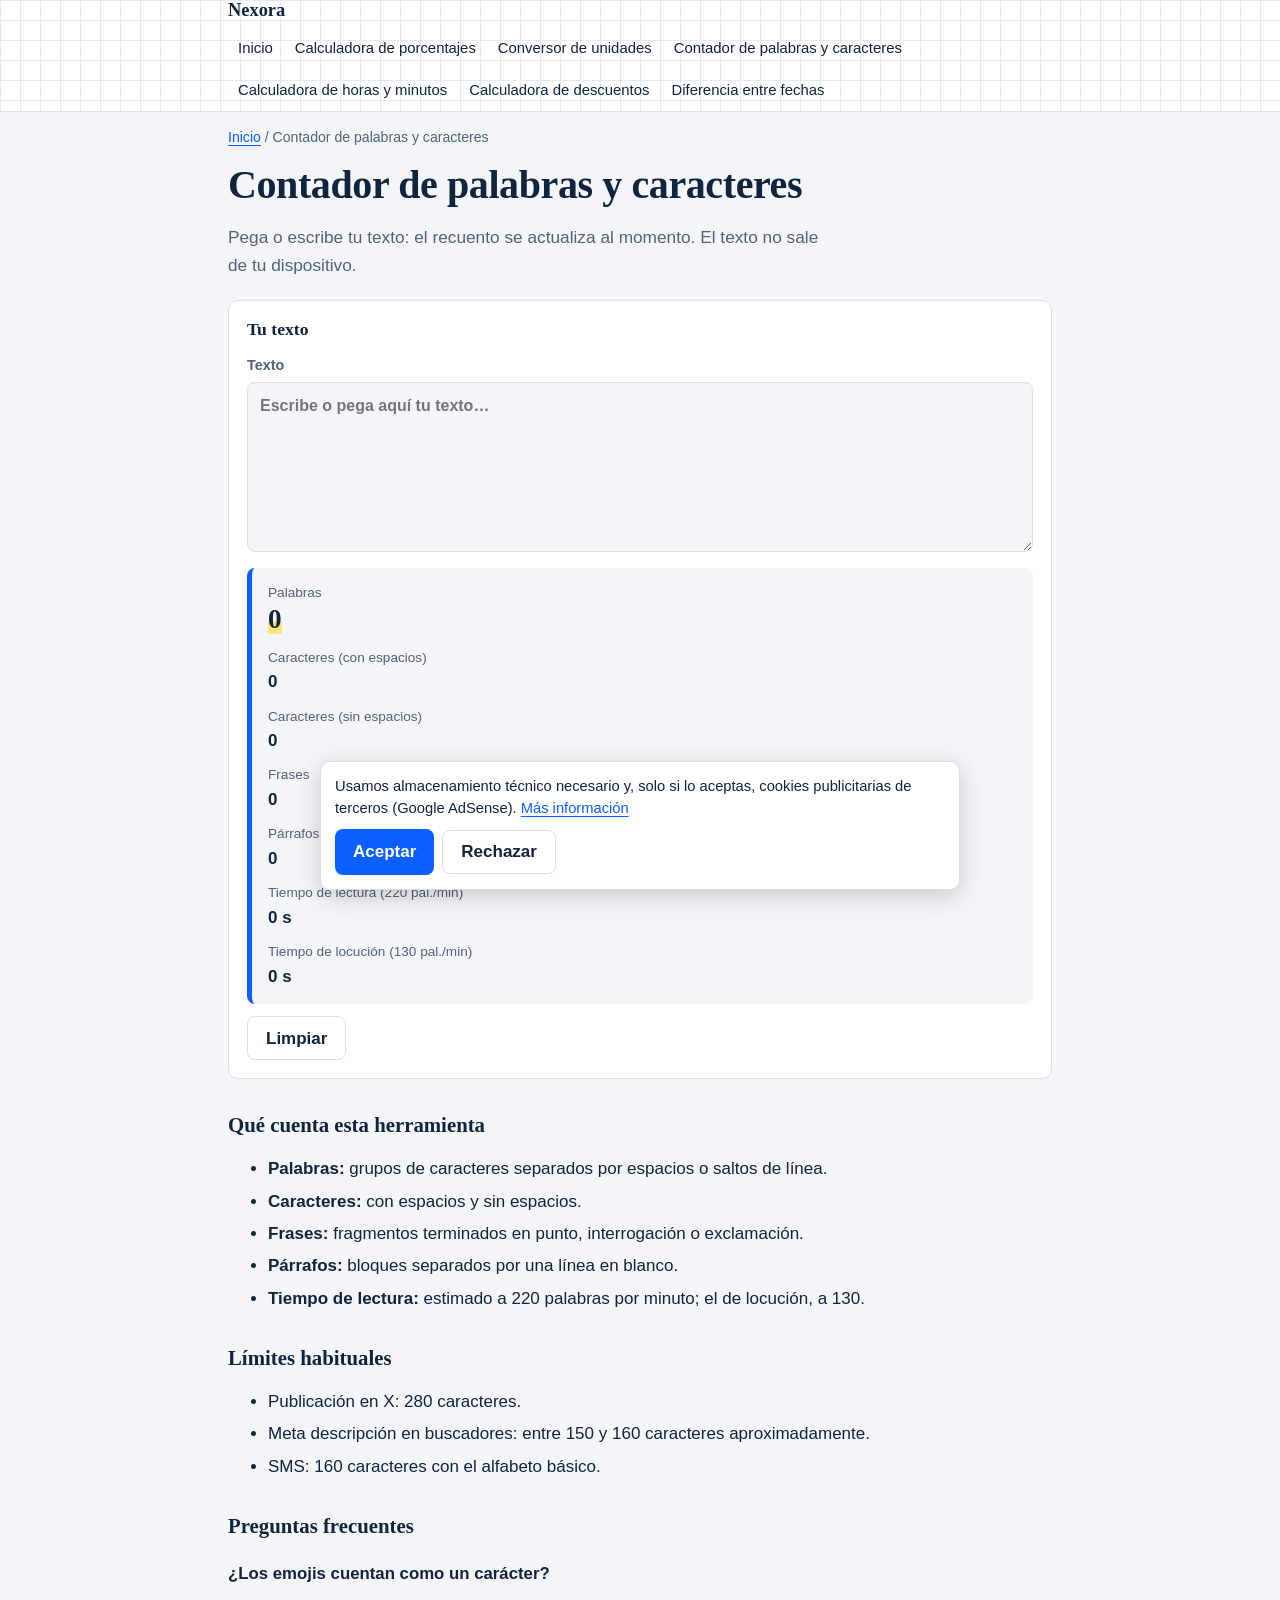
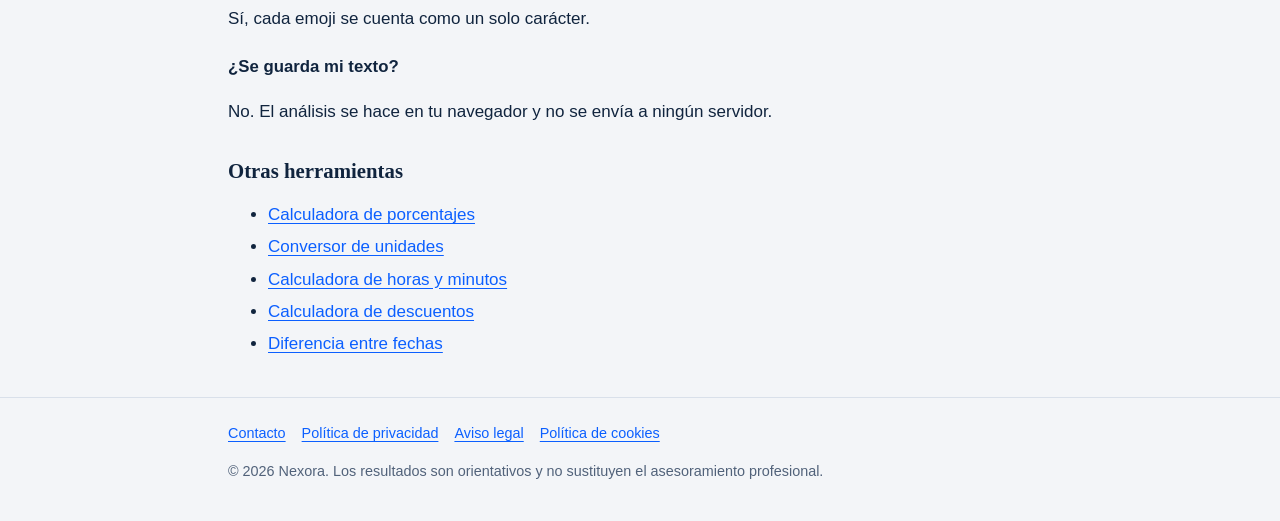
<file: contador-palabras.html>
<!DOCTYPE html>
<html lang="es"><head><meta charset="utf-8"><meta name="viewport" content="width=device-width,initial-scale=1,viewport-fit=cover">
<title>Contador de palabras y caracteres online | Nexora</title><meta name="description" content="Cuenta palabras, caracteres con y sin espacios, frases y párrafos de tu texto y calcula el tiempo de lectura. Gratis, privado y sin registro.">
<meta name="robots" content="index,follow,max-image-preview:large"><meta name="theme-color" content="#0b5fff">
<link rel="icon" href="data:image/svg+xml,%3Csvg xmlns='http://www.w3.org/2000/svg' viewBox='0 0 32 32'%3E%3Crect width='32' height='32' rx='7' fill='%230b5fff'/%3E%3Cpath d='M9 16h14M16 9v14' stroke='white' stroke-width='3' stroke-linecap='round'/%3E%3C/svg%3E"><link rel="stylesheet" href="style.css">
<meta property="og:type" content="website"><meta property="og:locale" content="es_ES"><meta property="og:site_name" content="Nexora">
<meta property="og:title" content="Contador de palabras y caracteres online | Nexora"><meta property="og:description" content="Cuenta palabras, caracteres con y sin espacios, frases y párrafos de tu texto y calcula el tiempo de lectura. Gratis, privado y sin registro."><script type="application/ld+json">{"@context": "https://schema.org", "@type": "WebApplication", "name": "Contador de palabras y caracteres", "description": "Cuenta palabras, caracteres con y sin espacios, frases y párrafos de tu texto y calcula el tiempo de lectura. Gratis, privado y sin registro.", "applicationCategory": "UtilitiesApplication", "operatingSystem": "Any", "inLanguage": "es", "offers": {"@type": "Offer", "price": "0", "priceCurrency": "EUR"}}</script>
<script src="app.js" defer></script></head><body>
<a class="skip" href="#main">Saltar al contenido</a>
<header class="top"><div class="wrap bar"><a class="logo" href="index.html">Nexora</a>
<button class="menu" aria-expanded="false" aria-controls="nv">Menú</button>
<nav id="nv" aria-label="Principal"><ul><li><a href="index.html">Inicio</a></li><li><a href="calculadora-porcentajes.html">Calculadora de porcentajes</a></li><li><a href="conversor-unidades.html">Conversor de unidades</a></li><li><a href="contador-palabras.html">Contador de palabras y caracteres</a></li><li><a href="calculadora-horas.html">Calculadora de horas y minutos</a></li><li><a href="calculadora-descuentos.html">Calculadora de descuentos</a></li><li><a href="diferencia-entre-fechas.html">Diferencia entre fechas</a></li></ul></nav></div></header>
<main id="main" class="wrap"><p class="bc"><a href="index.html">Inicio</a> / Contador de palabras y caracteres</p><h1>Contador de palabras y caracteres</h1><p class="lead">Pega o escribe tu texto: el recuento se actualiza al momento. El texto no sale de tu dispositivo.</p><form class="card" data-calc="words" novalidate><h2>Tu texto</h2><div class="fields"><label style="grid-column:1/-1">Texto<textarea name="t" placeholder="Escribe o pega aquí tu texto…"></textarea></label></div><output class="res" aria-live="polite"></output><button type="reset" class="btn sec">Limpiar</button></form><aside class="ad" aria-label="Publicidad"></aside><section class="prose"><h2>Qué cuenta esta herramienta</h2>
<ul><li><b>Palabras:</b> grupos de caracteres separados por espacios o saltos de línea.</li>
<li><b>Caracteres:</b> con espacios y sin espacios.</li><li><b>Frases:</b> fragmentos terminados en punto, interrogación o exclamación.</li>
<li><b>Párrafos:</b> bloques separados por una línea en blanco.</li>
<li><b>Tiempo de lectura:</b> estimado a 220 palabras por minuto; el de locución, a 130.</li></ul>
<h2>Límites habituales</h2>
<ul><li>Publicación en X: 280 caracteres.</li><li>Meta descripción en buscadores: entre 150 y 160 caracteres aproximadamente.</li>
<li>SMS: 160 caracteres con el alfabeto básico.</li></ul>
<h2>Preguntas frecuentes</h2>
<h3>¿Los emojis cuentan como un carácter?</h3><p>Sí, cada emoji se cuenta como un solo carácter.</p>
<h3>¿Se guarda mi texto?</h3><p>No. El análisis se hace en tu navegador y no se envía a ningún servidor.</p></section><aside class="ad" aria-label="Publicidad"></aside><section class="prose"><h2>Otras herramientas</h2><ul><li><a href="calculadora-porcentajes.html">Calculadora de porcentajes</a></li><li><a href="conversor-unidades.html">Conversor de unidades</a></li><li><a href="calculadora-horas.html">Calculadora de horas y minutos</a></li><li><a href="calculadora-descuentos.html">Calculadora de descuentos</a></li><li><a href="diferencia-entre-fechas.html">Diferencia entre fechas</a></li></ul></section></main>
<footer><div class="wrap"><ul><li><a href="contacto.html">Contacto</a></li><li><a href="privacidad.html">Política de privacidad</a></li><li><a href="aviso-legal.html">Aviso legal</a></li><li><a href="cookies.html">Política de cookies</a></li></ul><p>© 2026 Nexora. Los resultados son orientativos y no sustituyen el asesoramiento profesional.</p></div></footer>
</body></html>
</file>
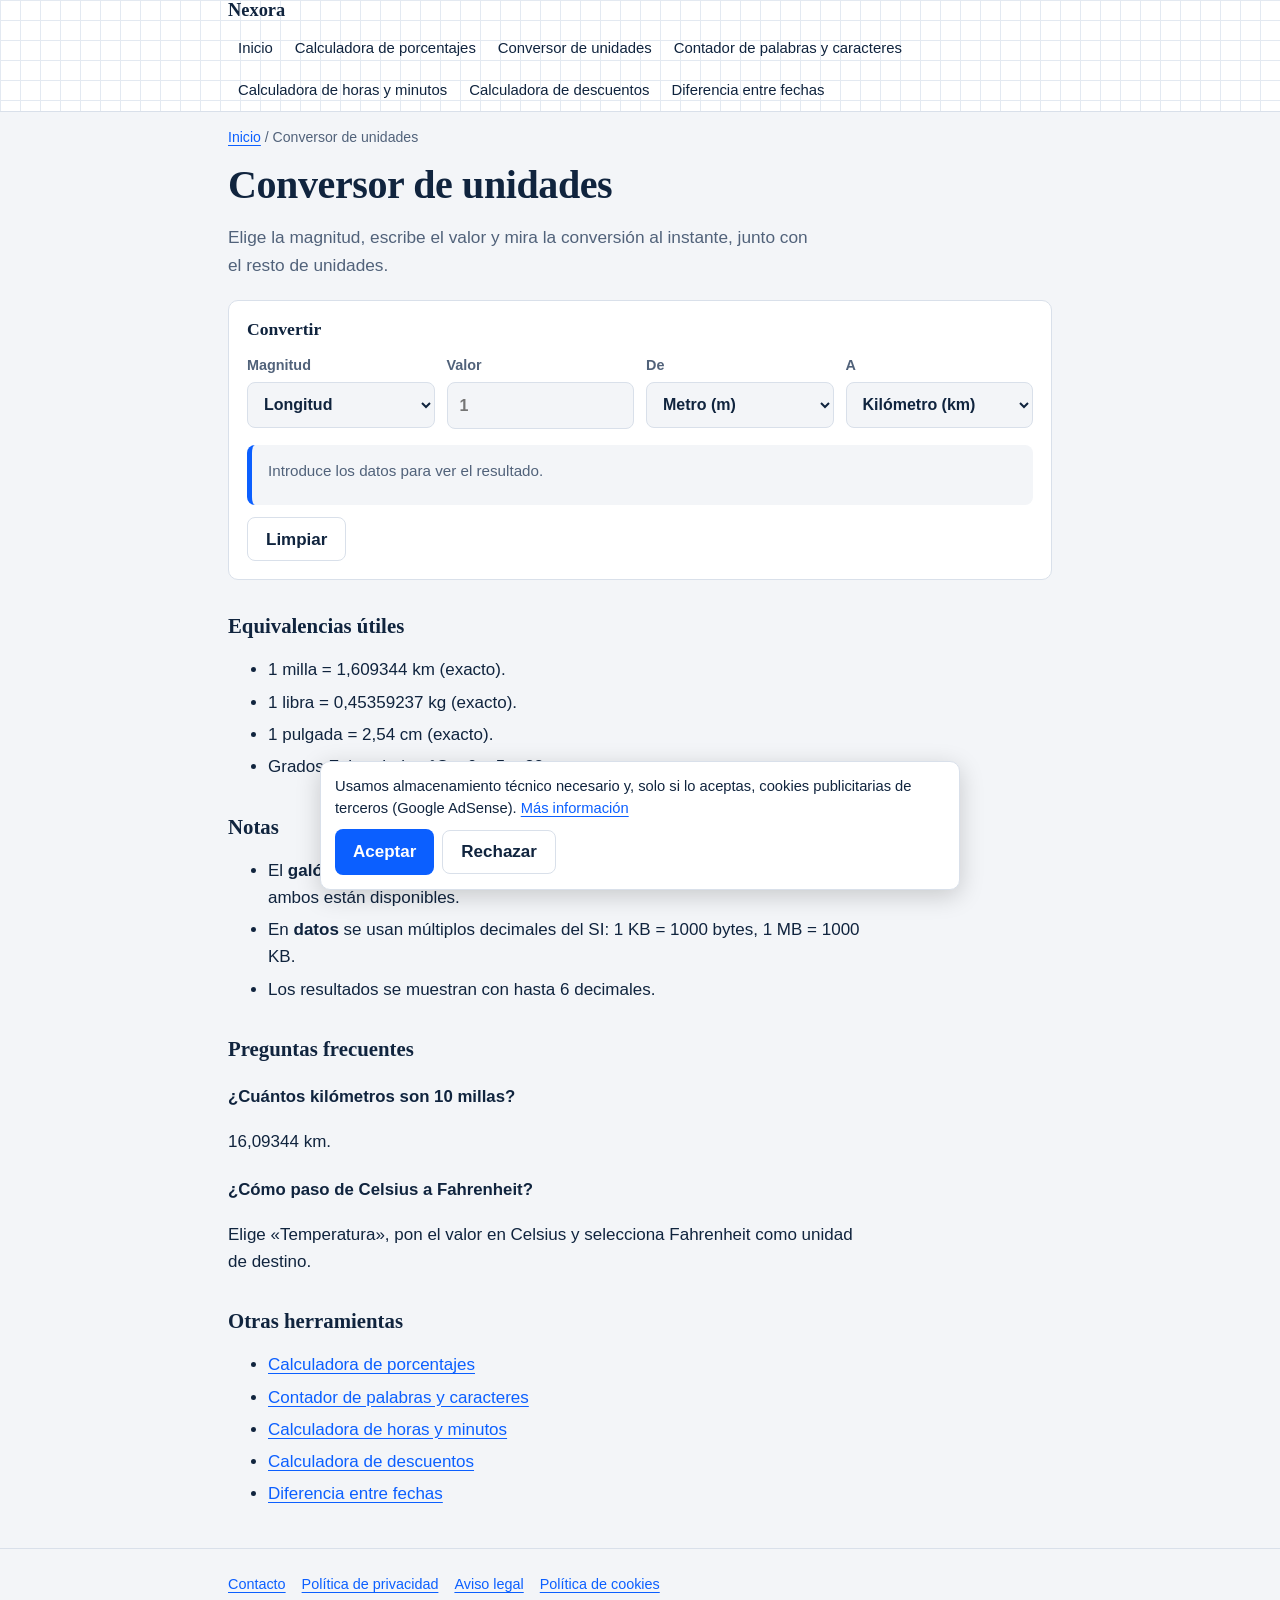
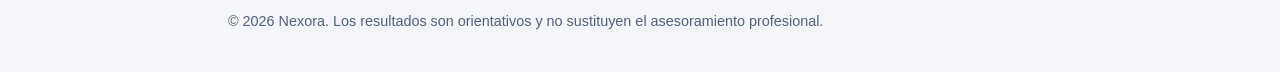
<file: conversor-unidades.html>
<!DOCTYPE html>
<html lang="es"><head><meta charset="utf-8"><meta name="viewport" content="width=device-width,initial-scale=1,viewport-fit=cover">
<title>Conversor de unidades online: longitud, peso, volumen y más | Nexora</title><meta name="description" content="Convierte unidades de longitud, masa, volumen, área, velocidad, tiempo, datos y temperatura. Millas a km, libras a kg, °C a °F y más. Gratis.">
<meta name="robots" content="index,follow,max-image-preview:large"><meta name="theme-color" content="#0b5fff">
<link rel="icon" href="data:image/svg+xml,%3Csvg xmlns='http://www.w3.org/2000/svg' viewBox='0 0 32 32'%3E%3Crect width='32' height='32' rx='7' fill='%230b5fff'/%3E%3Cpath d='M9 16h14M16 9v14' stroke='white' stroke-width='3' stroke-linecap='round'/%3E%3C/svg%3E"><link rel="stylesheet" href="style.css">
<meta property="og:type" content="website"><meta property="og:locale" content="es_ES"><meta property="og:site_name" content="Nexora">
<meta property="og:title" content="Conversor de unidades online: longitud, peso, volumen y más | Nexora"><meta property="og:description" content="Convierte unidades de longitud, masa, volumen, área, velocidad, tiempo, datos y temperatura. Millas a km, libras a kg, °C a °F y más. Gratis."><script type="application/ld+json">{"@context": "https://schema.org", "@type": "WebApplication", "name": "Conversor de unidades", "description": "Convierte unidades de longitud, masa, volumen, área, velocidad, tiempo, datos y temperatura. Millas a km, libras a kg, °C a °F y más. Gratis.", "applicationCategory": "UtilitiesApplication", "operatingSystem": "Any", "inLanguage": "es", "offers": {"@type": "Offer", "price": "0", "priceCurrency": "EUR"}}</script>
<script src="app.js" defer></script></head><body>
<a class="skip" href="#main">Saltar al contenido</a>
<header class="top"><div class="wrap bar"><a class="logo" href="index.html">Nexora</a>
<button class="menu" aria-expanded="false" aria-controls="nv">Menú</button>
<nav id="nv" aria-label="Principal"><ul><li><a href="index.html">Inicio</a></li><li><a href="calculadora-porcentajes.html">Calculadora de porcentajes</a></li><li><a href="conversor-unidades.html">Conversor de unidades</a></li><li><a href="contador-palabras.html">Contador de palabras y caracteres</a></li><li><a href="calculadora-horas.html">Calculadora de horas y minutos</a></li><li><a href="calculadora-descuentos.html">Calculadora de descuentos</a></li><li><a href="diferencia-entre-fechas.html">Diferencia entre fechas</a></li></ul></nav></div></header>
<main id="main" class="wrap"><p class="bc"><a href="index.html">Inicio</a> / Conversor de unidades</p><h1>Conversor de unidades</h1><p class="lead">Elige la magnitud, escribe el valor y mira la conversión al instante, junto con el resto de unidades.</p><form class="card" data-calc="units" novalidate><h2>Convertir</h2><div class="fields"><label>Magnitud<select name="cat"></select></label><label>Valor<input name="v" type="text" inputmode="decimal" autocomplete="off" placeholder="1"></label><label>De<select name="fr"></select></label><label>A<select name="to"></select></label></div><output class="res" aria-live="polite"></output><button type="reset" class="btn sec">Limpiar</button></form><aside class="ad" aria-label="Publicidad"></aside><section class="prose"><h2>Equivalencias útiles</h2>
<ul><li>1 milla = 1,609344 km (exacto).</li><li>1 libra = 0,45359237 kg (exacto).</li><li>1 pulgada = 2,54 cm (exacto).</li>
<li>Grados Fahrenheit = °C × 9 ÷ 5 + 32.</li></ul>
<h2>Notas</h2>
<ul><li>El <b>galón de EE. UU.</b> (3,785 l) y el <b>galón británico</b> (4,546 l) son distintos; ambos están disponibles.</li>
<li>En <b>datos</b> se usan múltiplos decimales del SI: 1 KB = 1000 bytes, 1 MB = 1000 KB.</li>
<li>Los resultados se muestran con hasta 6 decimales.</li></ul>
<h2>Preguntas frecuentes</h2>
<h3>¿Cuántos kilómetros son 10 millas?</h3><p>16,09344 km.</p>
<h3>¿Cómo paso de Celsius a Fahrenheit?</h3><p>Elige «Temperatura», pon el valor en Celsius y selecciona Fahrenheit como unidad de destino.</p></section><aside class="ad" aria-label="Publicidad"></aside><section class="prose"><h2>Otras herramientas</h2><ul><li><a href="calculadora-porcentajes.html">Calculadora de porcentajes</a></li><li><a href="contador-palabras.html">Contador de palabras y caracteres</a></li><li><a href="calculadora-horas.html">Calculadora de horas y minutos</a></li><li><a href="calculadora-descuentos.html">Calculadora de descuentos</a></li><li><a href="diferencia-entre-fechas.html">Diferencia entre fechas</a></li></ul></section></main>
<footer><div class="wrap"><ul><li><a href="contacto.html">Contacto</a></li><li><a href="privacidad.html">Política de privacidad</a></li><li><a href="aviso-legal.html">Aviso legal</a></li><li><a href="cookies.html">Política de cookies</a></li></ul><p>© 2026 Nexora. Los resultados son orientativos y no sustituyen el asesoramiento profesional.</p></div></footer>
</body></html>
</file>
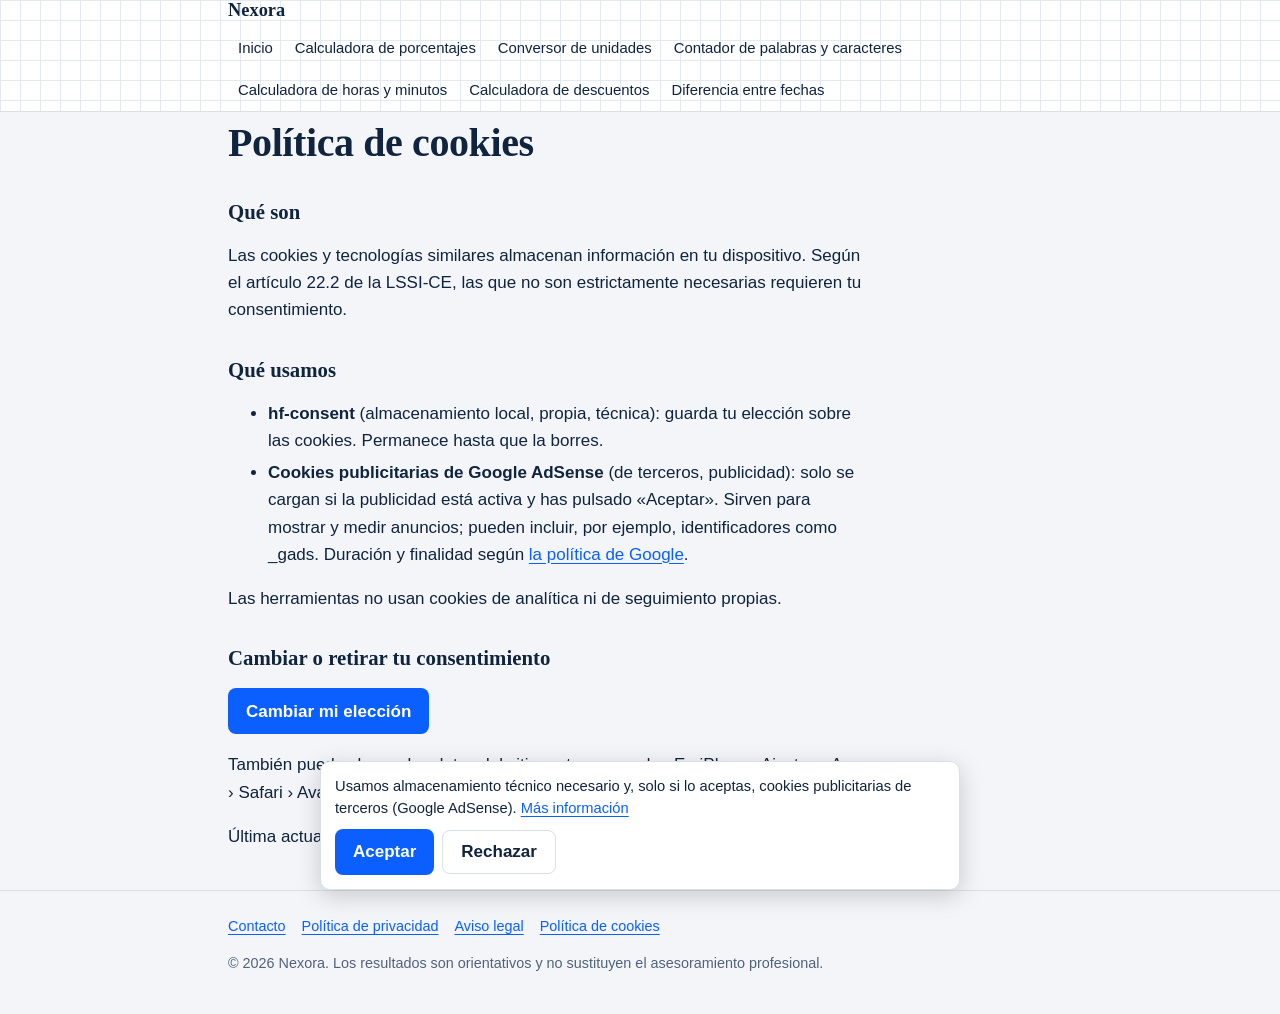
<file: cookies.html>
<!DOCTYPE html>
<html lang="es"><head><meta charset="utf-8"><meta name="viewport" content="width=device-width,initial-scale=1,viewport-fit=cover">
<title>Política de cookies | Nexora</title><meta name="description" content="Política de cookies de Nexora: qué usamos y cómo cambiar tu elección.">
<meta name="robots" content="index,follow,max-image-preview:large"><meta name="theme-color" content="#0b5fff">
<link rel="icon" href="data:image/svg+xml,%3Csvg xmlns='http://www.w3.org/2000/svg' viewBox='0 0 32 32'%3E%3Crect width='32' height='32' rx='7' fill='%230b5fff'/%3E%3Cpath d='M9 16h14M16 9v14' stroke='white' stroke-width='3' stroke-linecap='round'/%3E%3C/svg%3E"><link rel="stylesheet" href="style.css">
<meta property="og:type" content="website"><meta property="og:locale" content="es_ES"><meta property="og:site_name" content="Nexora">
<meta property="og:title" content="Política de cookies | Nexora"><meta property="og:description" content="Política de cookies de Nexora: qué usamos y cómo cambiar tu elección.">
<script src="app.js" defer></script></head><body>
<a class="skip" href="#main">Saltar al contenido</a>
<header class="top"><div class="wrap bar"><a class="logo" href="index.html">Nexora</a>
<button class="menu" aria-expanded="false" aria-controls="nv">Menú</button>
<nav id="nv" aria-label="Principal"><ul><li><a href="index.html">Inicio</a></li><li><a href="calculadora-porcentajes.html">Calculadora de porcentajes</a></li><li><a href="conversor-unidades.html">Conversor de unidades</a></li><li><a href="contador-palabras.html">Contador de palabras y caracteres</a></li><li><a href="calculadora-horas.html">Calculadora de horas y minutos</a></li><li><a href="calculadora-descuentos.html">Calculadora de descuentos</a></li><li><a href="diferencia-entre-fechas.html">Diferencia entre fechas</a></li></ul></nav></div></header>
<main id="main" class="wrap"><h1>Política de cookies</h1><div class="prose"><h2>Qué son</h2><p>Las cookies y tecnologías similares almacenan información en tu dispositivo. Según el artículo 22.2 de la LSSI-CE, las que no son estrictamente necesarias requieren tu consentimiento.</p>
<h2>Qué usamos</h2><ul>
<li><b>hf-consent</b> (almacenamiento local, propia, técnica): guarda tu elección sobre las cookies. Permanece hasta que la borres.</li>
<li><b>Cookies publicitarias de Google AdSense</b> (de terceros, publicidad): solo se cargan si la publicidad está activa y has pulsado «Aceptar». Sirven para mostrar y medir anuncios; pueden incluir, por ejemplo, identificadores como _gads. Duración y finalidad según <a href="https://policies.google.com/technologies/cookies" rel="noopener">la política de Google</a>.</li></ul>
<p>Las herramientas no usan cookies de analítica ni de seguimiento propias.</p>
<h2>Cambiar o retirar tu consentimiento</h2><p><button class="btn" type="button" onclick="resetConsent()">Cambiar mi elección</button></p>
<p>También puedes borrar los datos del sitio en tu navegador. En iPhone: Ajustes › Apps › Safari › Avanzado › Datos de sitios web.</p>
<p>Última actualización: octubre de 2026.</p></div></main>
<footer><div class="wrap"><ul><li><a href="contacto.html">Contacto</a></li><li><a href="privacidad.html">Política de privacidad</a></li><li><a href="aviso-legal.html">Aviso legal</a></li><li><a href="cookies.html">Política de cookies</a></li></ul><p>© 2026 Nexora. Los resultados son orientativos y no sustituyen el asesoramiento profesional.</p></div></footer>
</body></html>
</file>
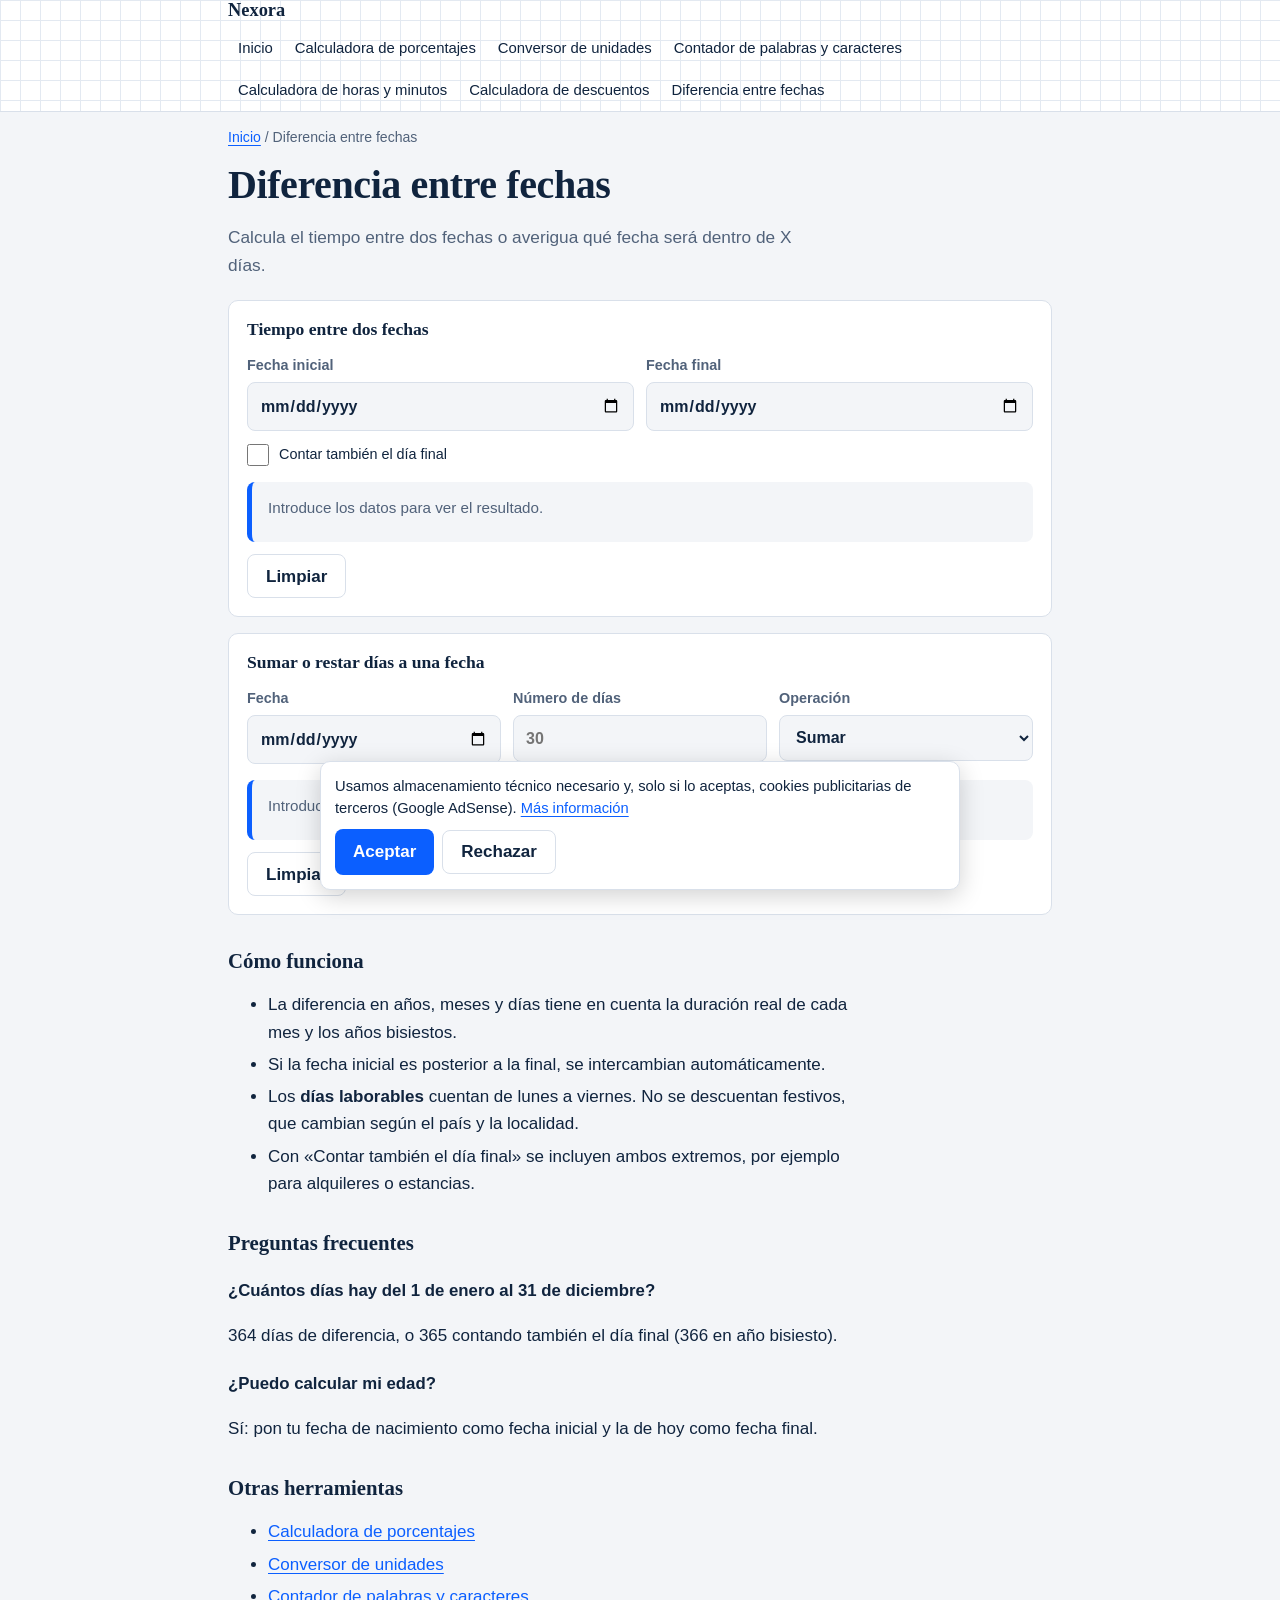
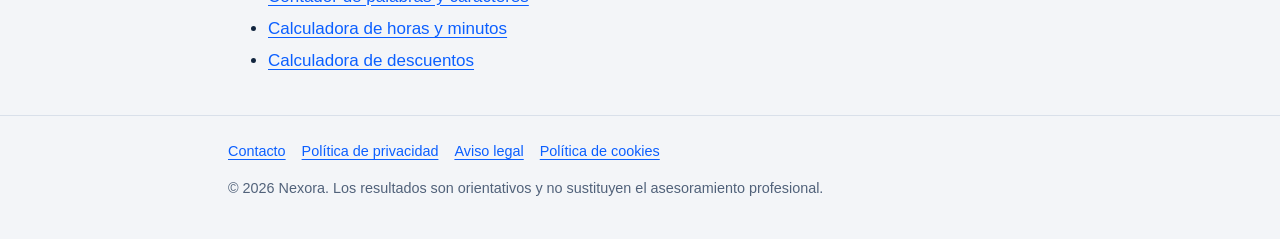
<file: diferencia-entre-fechas.html>
<!DOCTYPE html>
<html lang="es"><head><meta charset="utf-8"><meta name="viewport" content="width=device-width,initial-scale=1,viewport-fit=cover">
<title>Calculadora de días entre dos fechas | Nexora</title><meta name="description" content="Calcula cuántos años, meses, semanas y días hay entre dos fechas, incluidos los días laborables, o suma y resta días a una fecha.">
<meta name="robots" content="index,follow,max-image-preview:large"><meta name="theme-color" content="#0b5fff">
<link rel="icon" href="data:image/svg+xml,%3Csvg xmlns='http://www.w3.org/2000/svg' viewBox='0 0 32 32'%3E%3Crect width='32' height='32' rx='7' fill='%230b5fff'/%3E%3Cpath d='M9 16h14M16 9v14' stroke='white' stroke-width='3' stroke-linecap='round'/%3E%3C/svg%3E"><link rel="stylesheet" href="style.css">
<meta property="og:type" content="website"><meta property="og:locale" content="es_ES"><meta property="og:site_name" content="Nexora">
<meta property="og:title" content="Calculadora de días entre dos fechas | Nexora"><meta property="og:description" content="Calcula cuántos años, meses, semanas y días hay entre dos fechas, incluidos los días laborables, o suma y resta días a una fecha."><script type="application/ld+json">{"@context": "https://schema.org", "@type": "WebApplication", "name": "Diferencia entre fechas", "description": "Calcula cuántos años, meses, semanas y días hay entre dos fechas, incluidos los días laborables, o suma y resta días a una fecha.", "applicationCategory": "UtilitiesApplication", "operatingSystem": "Any", "inLanguage": "es", "offers": {"@type": "Offer", "price": "0", "priceCurrency": "EUR"}}</script>
<script src="app.js" defer></script></head><body>
<a class="skip" href="#main">Saltar al contenido</a>
<header class="top"><div class="wrap bar"><a class="logo" href="index.html">Nexora</a>
<button class="menu" aria-expanded="false" aria-controls="nv">Menú</button>
<nav id="nv" aria-label="Principal"><ul><li><a href="index.html">Inicio</a></li><li><a href="calculadora-porcentajes.html">Calculadora de porcentajes</a></li><li><a href="conversor-unidades.html">Conversor de unidades</a></li><li><a href="contador-palabras.html">Contador de palabras y caracteres</a></li><li><a href="calculadora-horas.html">Calculadora de horas y minutos</a></li><li><a href="calculadora-descuentos.html">Calculadora de descuentos</a></li><li><a href="diferencia-entre-fechas.html">Diferencia entre fechas</a></li></ul></nav></div></header>
<main id="main" class="wrap"><p class="bc"><a href="index.html">Inicio</a> / Diferencia entre fechas</p><h1>Diferencia entre fechas</h1><p class="lead">Calcula el tiempo entre dos fechas o averigua qué fecha será dentro de X días.</p><form class="card" data-calc="date1" novalidate><h2>Tiempo entre dos fechas</h2><div class="fields"><label>Fecha inicial<input name="d1" type="date"></label><label>Fecha final<input name="d2" type="date"></label></div><label class="chk"><input type="checkbox" name="inc"> Contar también el día final</label><output class="res" aria-live="polite"></output><button type="reset" class="btn sec">Limpiar</button></form><form class="card" data-calc="date2" novalidate><h2>Sumar o restar días a una fecha</h2><div class="fields"><label>Fecha<input name="d" type="date"></label><label>Número de días<input name="k" type="text" inputmode="decimal" autocomplete="off" placeholder="30"></label><label>Operación<select name="op"><option value="add">Sumar</option><option value="sub">Restar</option></select></label></div><output class="res" aria-live="polite"></output><button type="reset" class="btn sec">Limpiar</button></form><aside class="ad" aria-label="Publicidad"></aside><section class="prose"><h2>Cómo funciona</h2>
<ul><li>La diferencia en años, meses y días tiene en cuenta la duración real de cada mes y los años bisiestos.</li>
<li>Si la fecha inicial es posterior a la final, se intercambian automáticamente.</li>
<li>Los <b>días laborables</b> cuentan de lunes a viernes. No se descuentan festivos, que cambian según el país y la localidad.</li>
<li>Con «Contar también el día final» se incluyen ambos extremos, por ejemplo para alquileres o estancias.</li></ul>
<h2>Preguntas frecuentes</h2>
<h3>¿Cuántos días hay del 1 de enero al 31 de diciembre?</h3><p>364 días de diferencia, o 365 contando también el día final (366 en año bisiesto).</p>
<h3>¿Puedo calcular mi edad?</h3><p>Sí: pon tu fecha de nacimiento como fecha inicial y la de hoy como fecha final.</p></section><aside class="ad" aria-label="Publicidad"></aside><section class="prose"><h2>Otras herramientas</h2><ul><li><a href="calculadora-porcentajes.html">Calculadora de porcentajes</a></li><li><a href="conversor-unidades.html">Conversor de unidades</a></li><li><a href="contador-palabras.html">Contador de palabras y caracteres</a></li><li><a href="calculadora-horas.html">Calculadora de horas y minutos</a></li><li><a href="calculadora-descuentos.html">Calculadora de descuentos</a></li></ul></section></main>
<footer><div class="wrap"><ul><li><a href="contacto.html">Contacto</a></li><li><a href="privacidad.html">Política de privacidad</a></li><li><a href="aviso-legal.html">Aviso legal</a></li><li><a href="cookies.html">Política de cookies</a></li></ul><p>© 2026 Nexora. Los resultados son orientativos y no sustituyen el asesoramiento profesional.</p></div></footer>
</body></html>
</file>
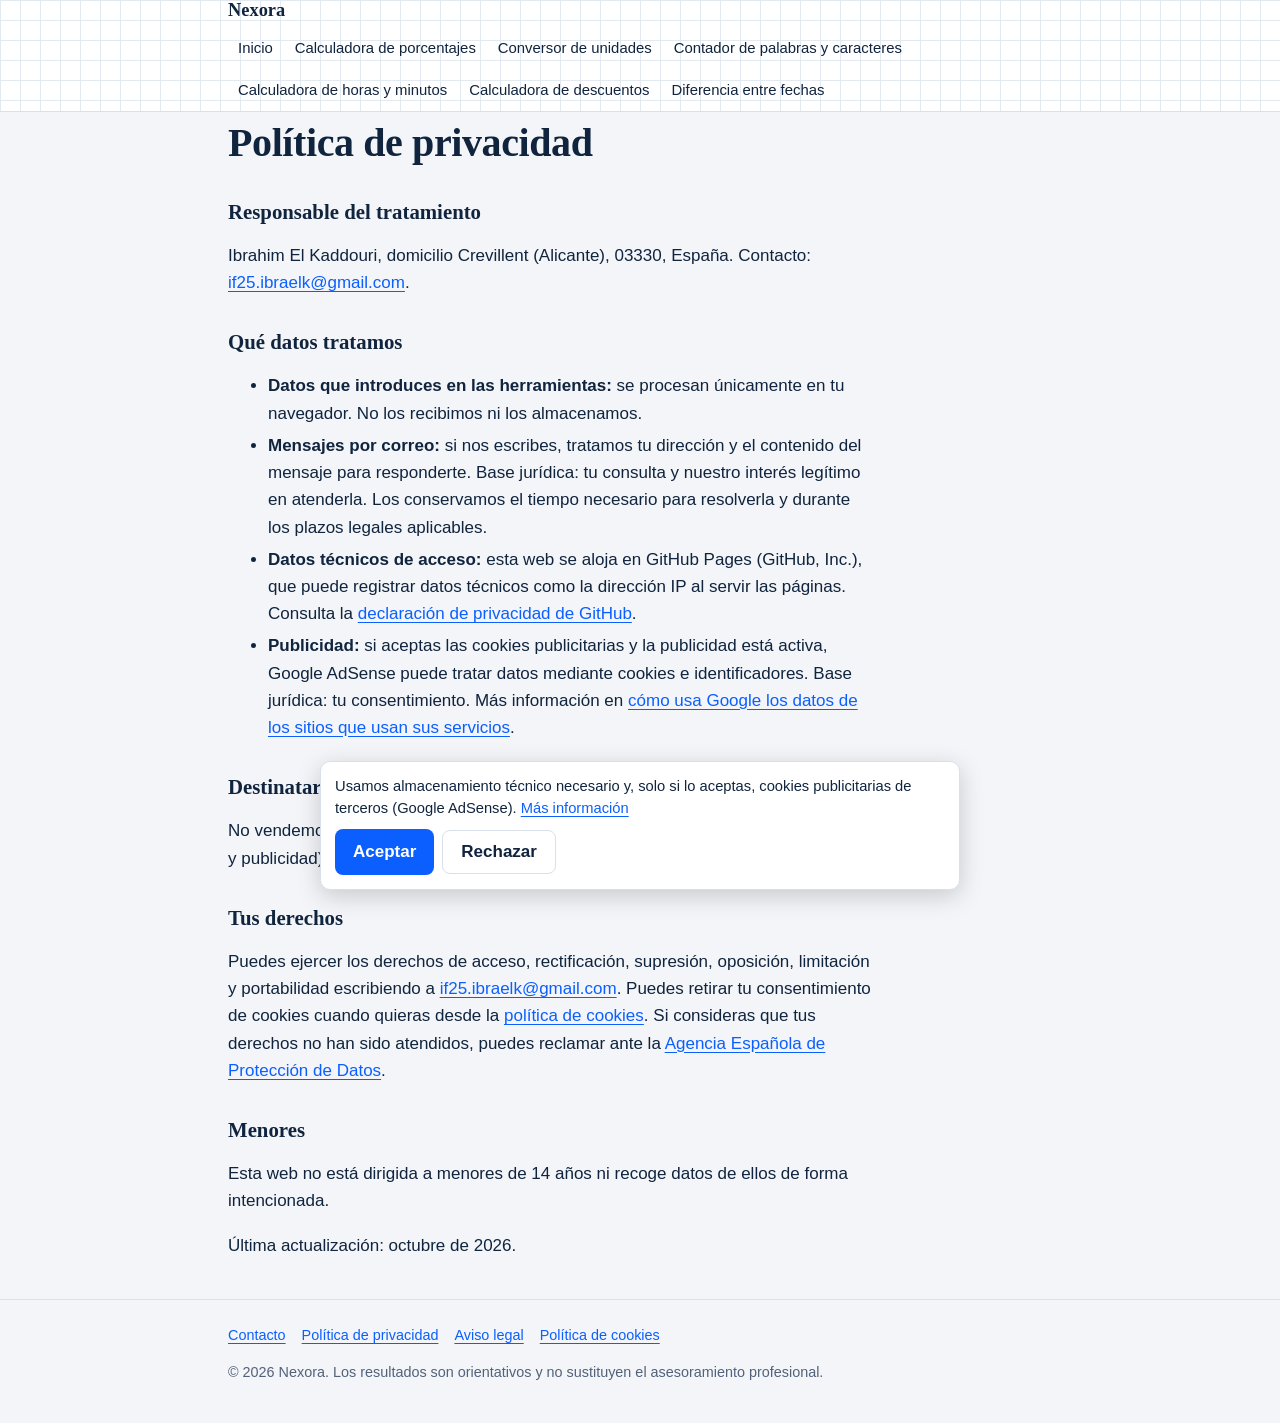
<file: privacidad.html>
<!DOCTYPE html>
<html lang="es"><head><meta charset="utf-8"><meta name="viewport" content="width=device-width,initial-scale=1,viewport-fit=cover">
<title>Política de privacidad | Nexora</title><meta name="description" content="Política de privacidad de Nexora conforme al RGPD y la LOPDGDD.">
<meta name="robots" content="index,follow,max-image-preview:large"><meta name="theme-color" content="#0b5fff">
<link rel="icon" href="data:image/svg+xml,%3Csvg xmlns='http://www.w3.org/2000/svg' viewBox='0 0 32 32'%3E%3Crect width='32' height='32' rx='7' fill='%230b5fff'/%3E%3Cpath d='M9 16h14M16 9v14' stroke='white' stroke-width='3' stroke-linecap='round'/%3E%3C/svg%3E"><link rel="stylesheet" href="style.css">
<meta property="og:type" content="website"><meta property="og:locale" content="es_ES"><meta property="og:site_name" content="Nexora">
<meta property="og:title" content="Política de privacidad | Nexora"><meta property="og:description" content="Política de privacidad de Nexora conforme al RGPD y la LOPDGDD.">
<script src="app.js" defer></script></head><body>
<a class="skip" href="#main">Saltar al contenido</a>
<header class="top"><div class="wrap bar"><a class="logo" href="index.html">Nexora</a>
<button class="menu" aria-expanded="false" aria-controls="nv">Menú</button>
<nav id="nv" aria-label="Principal"><ul><li><a href="index.html">Inicio</a></li><li><a href="calculadora-porcentajes.html">Calculadora de porcentajes</a></li><li><a href="conversor-unidades.html">Conversor de unidades</a></li><li><a href="contador-palabras.html">Contador de palabras y caracteres</a></li><li><a href="calculadora-horas.html">Calculadora de horas y minutos</a></li><li><a href="calculadora-descuentos.html">Calculadora de descuentos</a></li><li><a href="diferencia-entre-fechas.html">Diferencia entre fechas</a></li></ul></nav></div></header>
<main id="main" class="wrap"><h1>Política de privacidad</h1><div class="prose"><h2>Responsable del tratamiento</h2><p><span data-site="nombre">[TU NOMBRE]</span>, domicilio <span data-site="domicilio">[DIRECCIÓN]</span>. Contacto: <a data-site="email" href="#">[TU EMAIL]</a>.</p>
<h2>Qué datos tratamos</h2><ul>
<li><b>Datos que introduces en las herramientas:</b> se procesan únicamente en tu navegador. No los recibimos ni los almacenamos.</li>
<li><b>Mensajes por correo:</b> si nos escribes, tratamos tu dirección y el contenido del mensaje para responderte. Base jurídica: tu consulta y nuestro interés legítimo en atenderla. Los conservamos el tiempo necesario para resolverla y durante los plazos legales aplicables.</li>
<li><b>Datos técnicos de acceso:</b> esta web se aloja en GitHub Pages (GitHub, Inc.), que puede registrar datos técnicos como la dirección IP al servir las páginas. Consulta la <a href="https://docs.github.com/site-policy/privacy-policies/github-general-privacy-statement" rel="noopener">declaración de privacidad de GitHub</a>.</li>
<li><b>Publicidad:</b> si aceptas las cookies publicitarias y la publicidad está activa, Google AdSense puede tratar datos mediante cookies e identificadores. Base jurídica: tu consentimiento. Más información en <a href="https://policies.google.com/technologies/partner-sites" rel="noopener">cómo usa Google los datos de los sitios que usan sus servicios</a>.</li></ul>
<h2>Destinatarios</h2><p>No vendemos datos. Pueden acceder a ellos los proveedores indicados (alojamiento y publicidad) en calidad de terceros, con sus propias políticas.</p>
<h2>Tus derechos</h2><p>Puedes ejercer los derechos de acceso, rectificación, supresión, oposición, limitación y portabilidad escribiendo a <a data-site="email" href="#">[TU EMAIL]</a>. Puedes retirar tu consentimiento de cookies cuando quieras desde la <a href="cookies.html">política de cookies</a>. Si consideras que tus derechos no han sido atendidos, puedes reclamar ante la <a href="https://www.aepd.es" rel="noopener">Agencia Española de Protección de Datos</a>.</p>
<h2>Menores</h2><p>Esta web no está dirigida a menores de 14 años ni recoge datos de ellos de forma intencionada.</p>
<p>Última actualización: octubre de 2026.</p></div></main>
<footer><div class="wrap"><ul><li><a href="contacto.html">Contacto</a></li><li><a href="privacidad.html">Política de privacidad</a></li><li><a href="aviso-legal.html">Aviso legal</a></li><li><a href="cookies.html">Política de cookies</a></li></ul><p>© 2026 Nexora. Los resultados son orientativos y no sustituyen el asesoramiento profesional.</p></div></footer>
</body></html>
</file>
<file: style.css>
:root{--bg:#f3f5f8;--card:#fff;--ink:#10243e;--mut:#51627a;--line:#d9e0ea;--acc:#0b5fff;--on:#fff;--mark:#ffe27a;--grid:#e3e9f1;--r:10px;--serif:"New York",ui-serif,Georgia,"Times New Roman",serif;--sans:-apple-system,BlinkMacSystemFont,"Segoe UI",Roboto,Helvetica,Arial,sans-serif}
@media(prefers-color-scheme:dark){:root{--bg:#0b1422;--card:#122036;--ink:#e6edf7;--mut:#9fb0c8;--line:#27395a;--acc:#6ea0ff;--on:#0b1422;--mark:#5a4a0c;--grid:#14233a}}
*{box-sizing:border-box}
html{-webkit-text-size-adjust:100%;scroll-behavior:smooth}
body{margin:0;background:var(--bg);color:var(--ink);font:17px/1.6 var(--sans);padding:env(safe-area-inset-top) env(safe-area-inset-right) env(safe-area-inset-bottom) env(safe-area-inset-left)}
.wrap{max-width:860px;margin:0 auto;padding:0 18px}
a{color:var(--acc);text-underline-offset:3px}
a:focus-visible,button:focus-visible,input:focus-visible,select:focus-visible,textarea:focus-visible{outline:3px solid var(--acc);outline-offset:2px}
.skip{position:absolute;left:-999px}.skip:focus{left:8px;top:8px;background:var(--card);padding:8px 12px;z-index:9}
.top{background:var(--card);border-bottom:1px solid var(--line);background-image:linear-gradient(var(--grid) 1px,transparent 1px),linear-gradient(90deg,var(--grid) 1px,transparent 1px);background-size:20px 20px}
.bar{display:flex;align-items:center;justify-content:space-between;flex-wrap:wrap;gap:8px;min-height:60px}
.logo{font:700 1.15rem var(--serif);color:var(--ink);text-decoration:none}
.menu{font:inherit;font-size:.95rem;min-height:44px;padding:0 14px;border:1px solid var(--line);border-radius:var(--r);background:var(--card);color:var(--ink)}
#nv{width:100%;display:none}#nv.open{display:block}
#nv ul{list-style:none;margin:0 0 10px;padding:0}
#nv a{display:block;padding:11px 4px;color:var(--ink);text-decoration:none;border-top:1px solid var(--line)}
@media(min-width:760px){.menu{display:none}#nv{display:block;width:auto}#nv ul{display:flex;gap:2px;margin:0;flex-wrap:wrap}#nv a{border:0;padding:8px 10px;font-size:.93rem;border-radius:8px}#nv a:hover{background:var(--bg)}}
main{padding:26px 0 10px}
h1{font:700 clamp(1.7rem,6vw,2.5rem)/1.15 var(--serif);margin:.2em 0 .4em;letter-spacing:-.01em}
h2{font:700 1.3rem/1.25 var(--serif);margin:1.6em 0 .5em}
.lead{color:var(--mut);font-size:1.08rem;margin:0 0 1.2em;max-width:62ch}
.bc{font-size:.88rem;color:var(--mut)}
.card{background:var(--card);border:1px solid var(--line);border-radius:var(--r);padding:18px;margin:0 0 16px}
.card h2{margin:0 0 .7em;font-size:1.1rem}
.fields{display:grid;gap:12px;grid-template-columns:repeat(auto-fit,minmax(150px,1fr))}
label{display:block;font-size:.9rem;font-weight:600;color:var(--mut)}
input,select,textarea{display:block;width:100%;margin-top:5px;min-height:46px;padding:10px 12px;font:inherit;font-size:16px;color:var(--ink);background:var(--bg);border:1px solid var(--line);border-radius:8px}
textarea{resize:vertical;min-height:170px}
.chk{display:flex;gap:10px;align-items:center;font-weight:400;color:var(--ink);margin-top:12px}.chk input{width:22px;min-height:22px;margin:0}
.res{display:block;margin-top:16px;padding:14px 16px;border-radius:8px;background:var(--bg);border-left:5px solid var(--acc);min-height:60px}
.res dl{margin:0;display:grid;gap:10px}.res dt{font-size:.85rem;color:var(--mut)}.res dd{margin:0;font-weight:600;font-variant-numeric:tabular-nums}
.res dl>div:first-child dd{font:700 1.7rem/1.2 var(--serif);background:linear-gradient(transparent 55%,var(--mark) 55%);display:inline;word-break:break-word}
.hint{margin:0;color:var(--mut);font-size:.95rem}.err{margin:0;color:#b42318;font-weight:600}
@media(prefers-color-scheme:dark){.err{color:#ff9b8f}}
.btn{font:inherit;font-weight:600;min-height:46px;padding:0 18px;border:0;border-radius:8px;background:var(--acc);color:var(--on);cursor:pointer}
.btn.sec{background:transparent;color:var(--ink);border:1px solid var(--line);margin-top:12px;min-height:44px}
.grid{display:grid;gap:14px;grid-template-columns:repeat(auto-fill,minmax(250px,1fr));margin:0 0 24px}
.tl{display:block;text-decoration:none;color:var(--ink);background:var(--card);border:1px solid var(--line);border-radius:var(--r);padding:16px}
.tl:hover{border-color:var(--acc)}.tl b{display:block;font:700 1.1rem var(--serif);margin:.2em 0}.tl span{color:var(--mut);font-size:.95rem}.tl i{font-style:normal;font-size:1.6rem}
.prose{max-width:68ch}.prose li{margin:.3em 0}.prose h3{font-size:1.05rem;margin:1.3em 0 .3em}
.ad{display:none;margin:20px 0;text-align:center}
.ad.on{display:block;min-height:100px}
.ad.on::before{content:"Publicidad";display:block;font-size:.72rem;color:var(--mut);margin-bottom:4px}
footer{margin-top:40px;padding:24px 0;border-top:1px solid var(--line);font-size:.9rem;color:var(--mut)}
footer ul{list-style:none;padding:0;margin:0 0 10px;display:flex;flex-wrap:wrap;gap:6px 16px}
#cb{position:fixed;left:10px;right:10px;bottom:calc(10px + env(safe-area-inset-bottom));z-index:20;background:var(--card);border:1px solid var(--line);border-radius:var(--r);padding:14px;box-shadow:0 6px 24px rgba(0,0,0,.18);max-width:640px;margin:0 auto}
#cb p{margin:0 0 10px;font-size:.92rem;line-height:1.45}#cb .btn{margin:0 8px 0 0}#cb .btn.sec{margin-top:0}
@media(prefers-reduced-motion:reduce){html{scroll-behavior:auto}}
</file>
